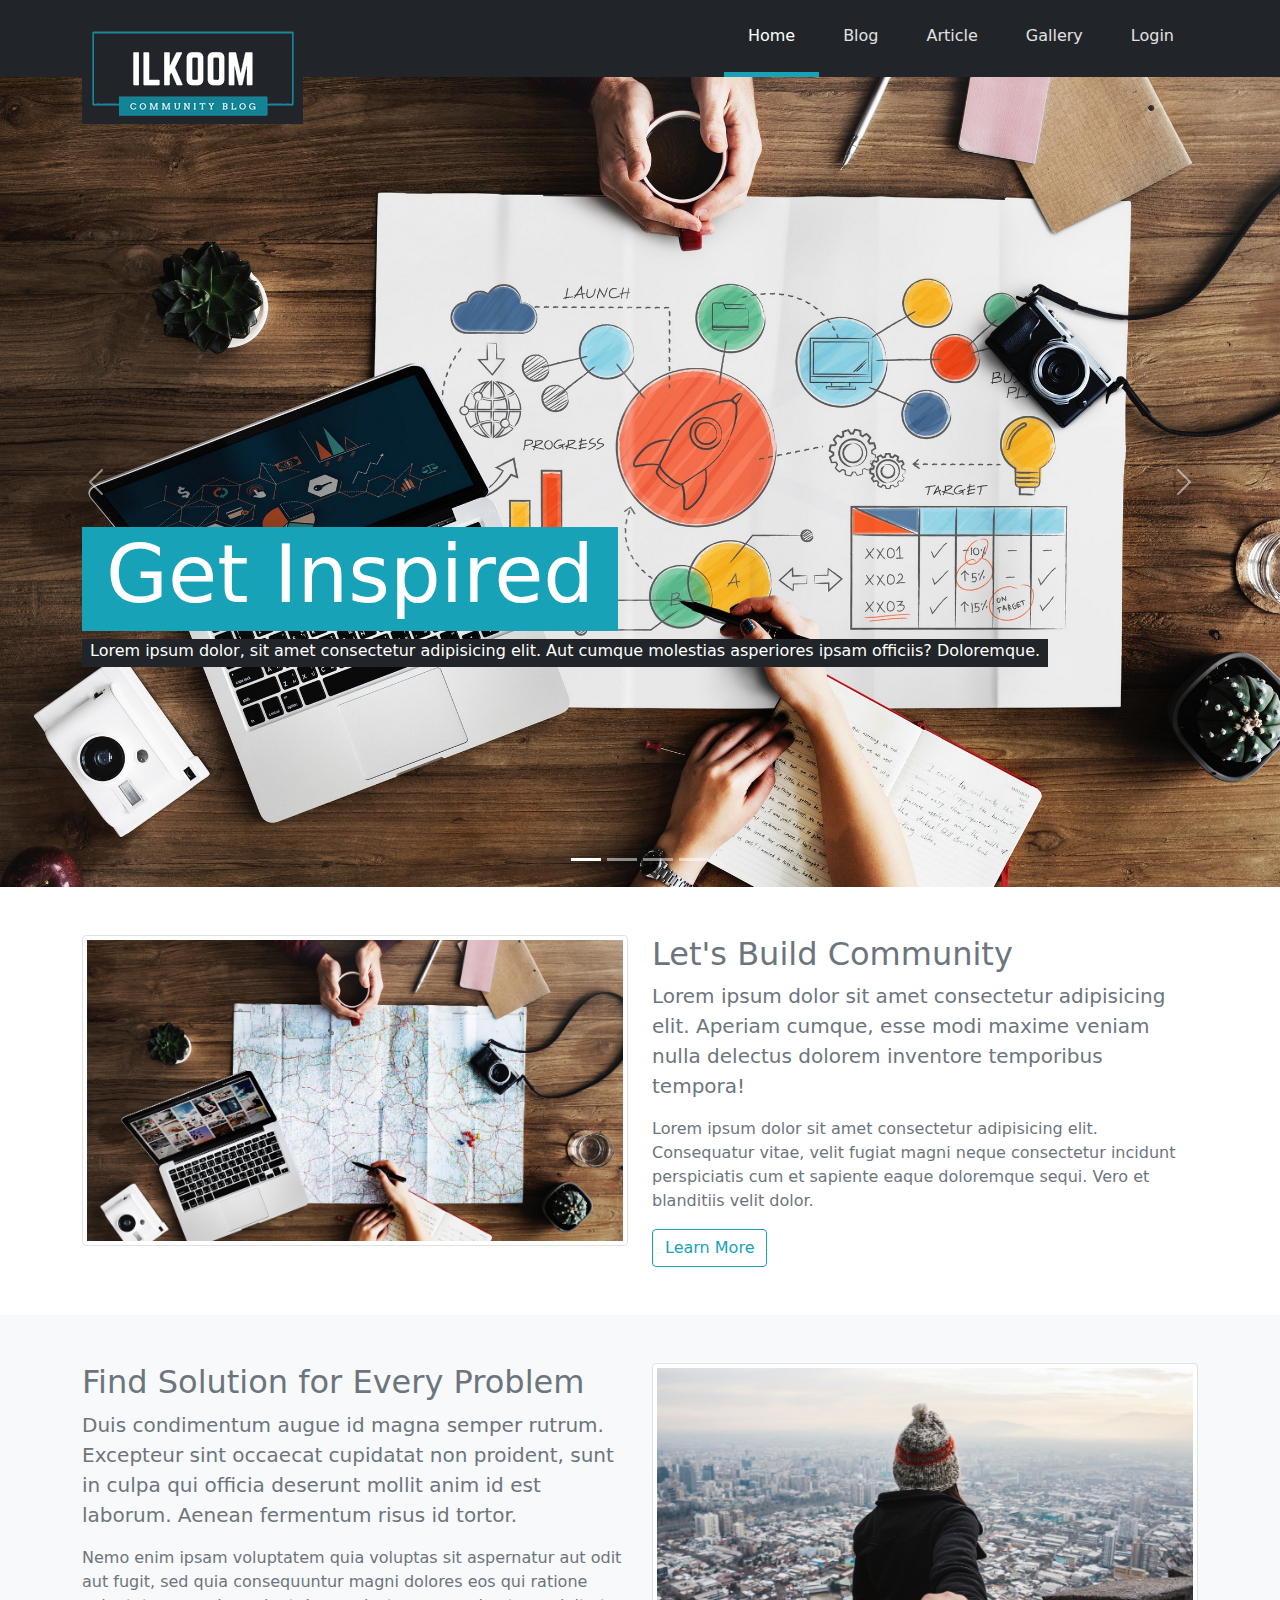
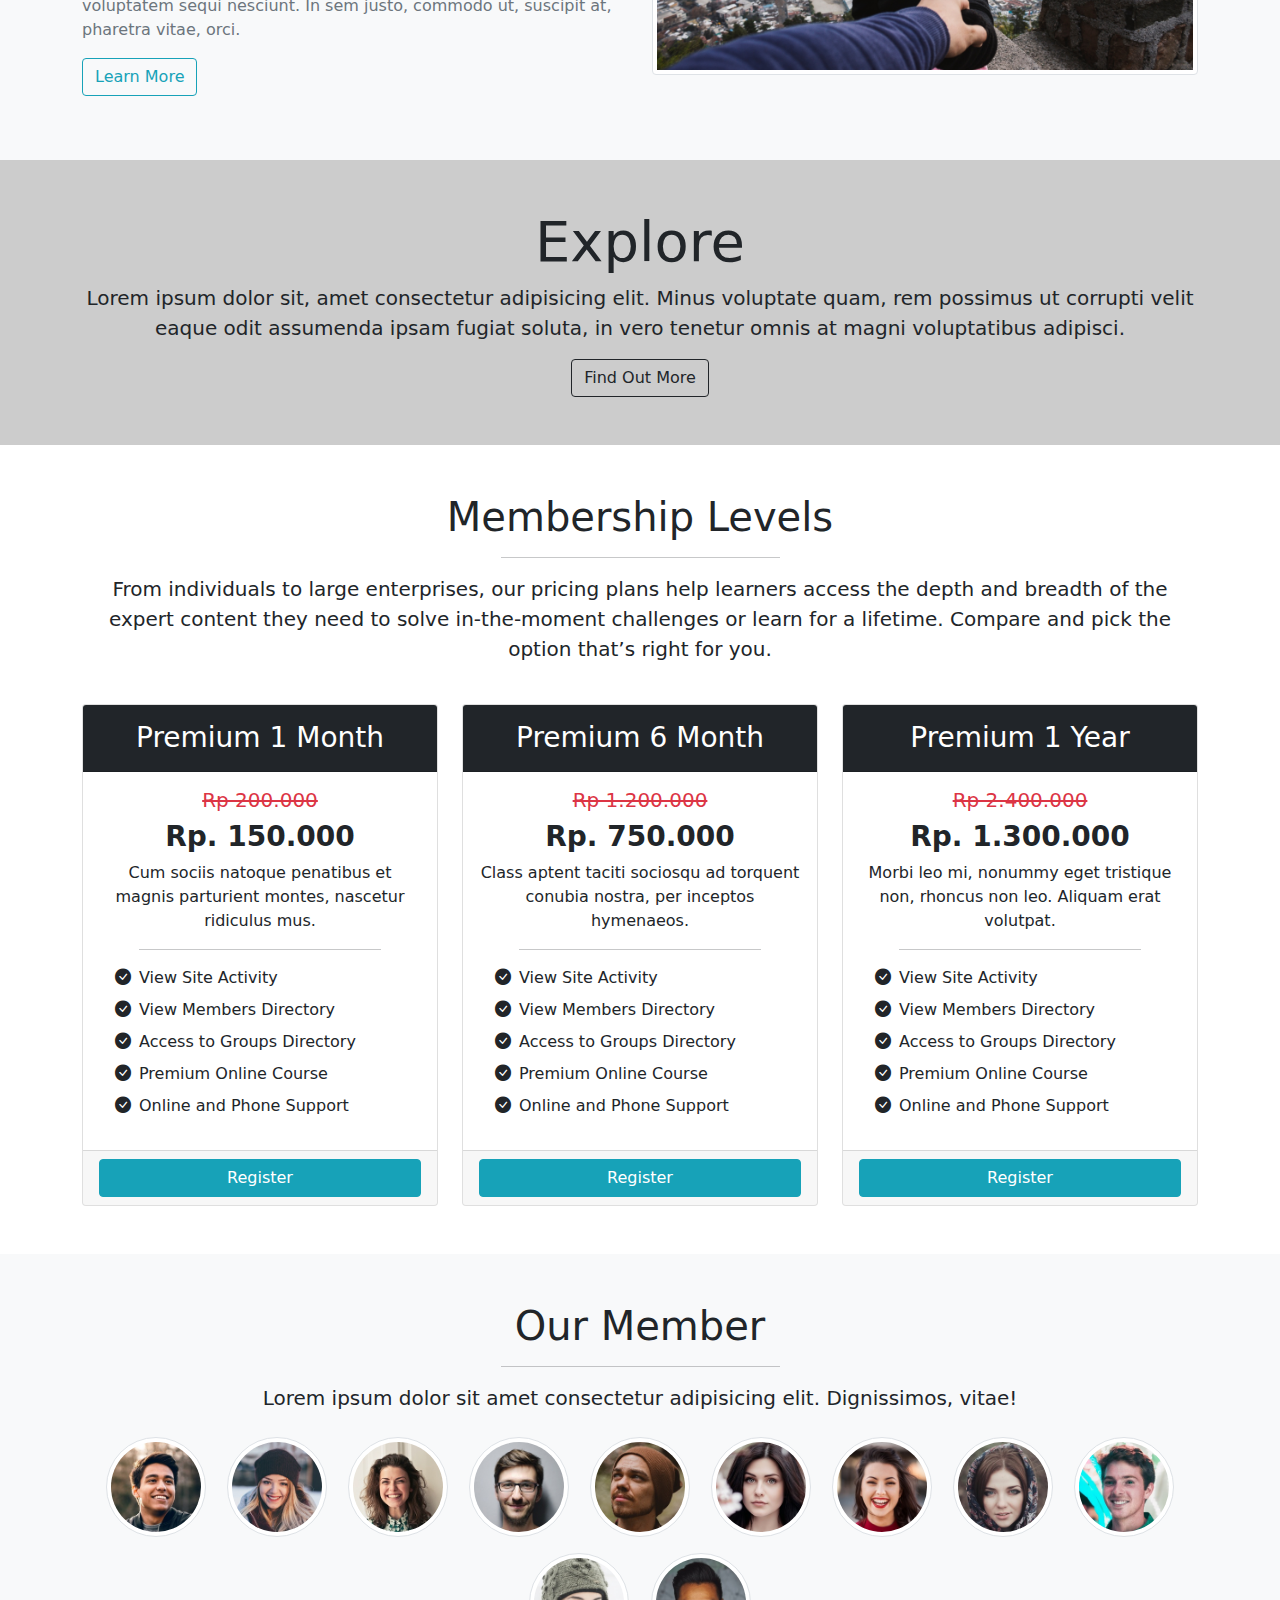
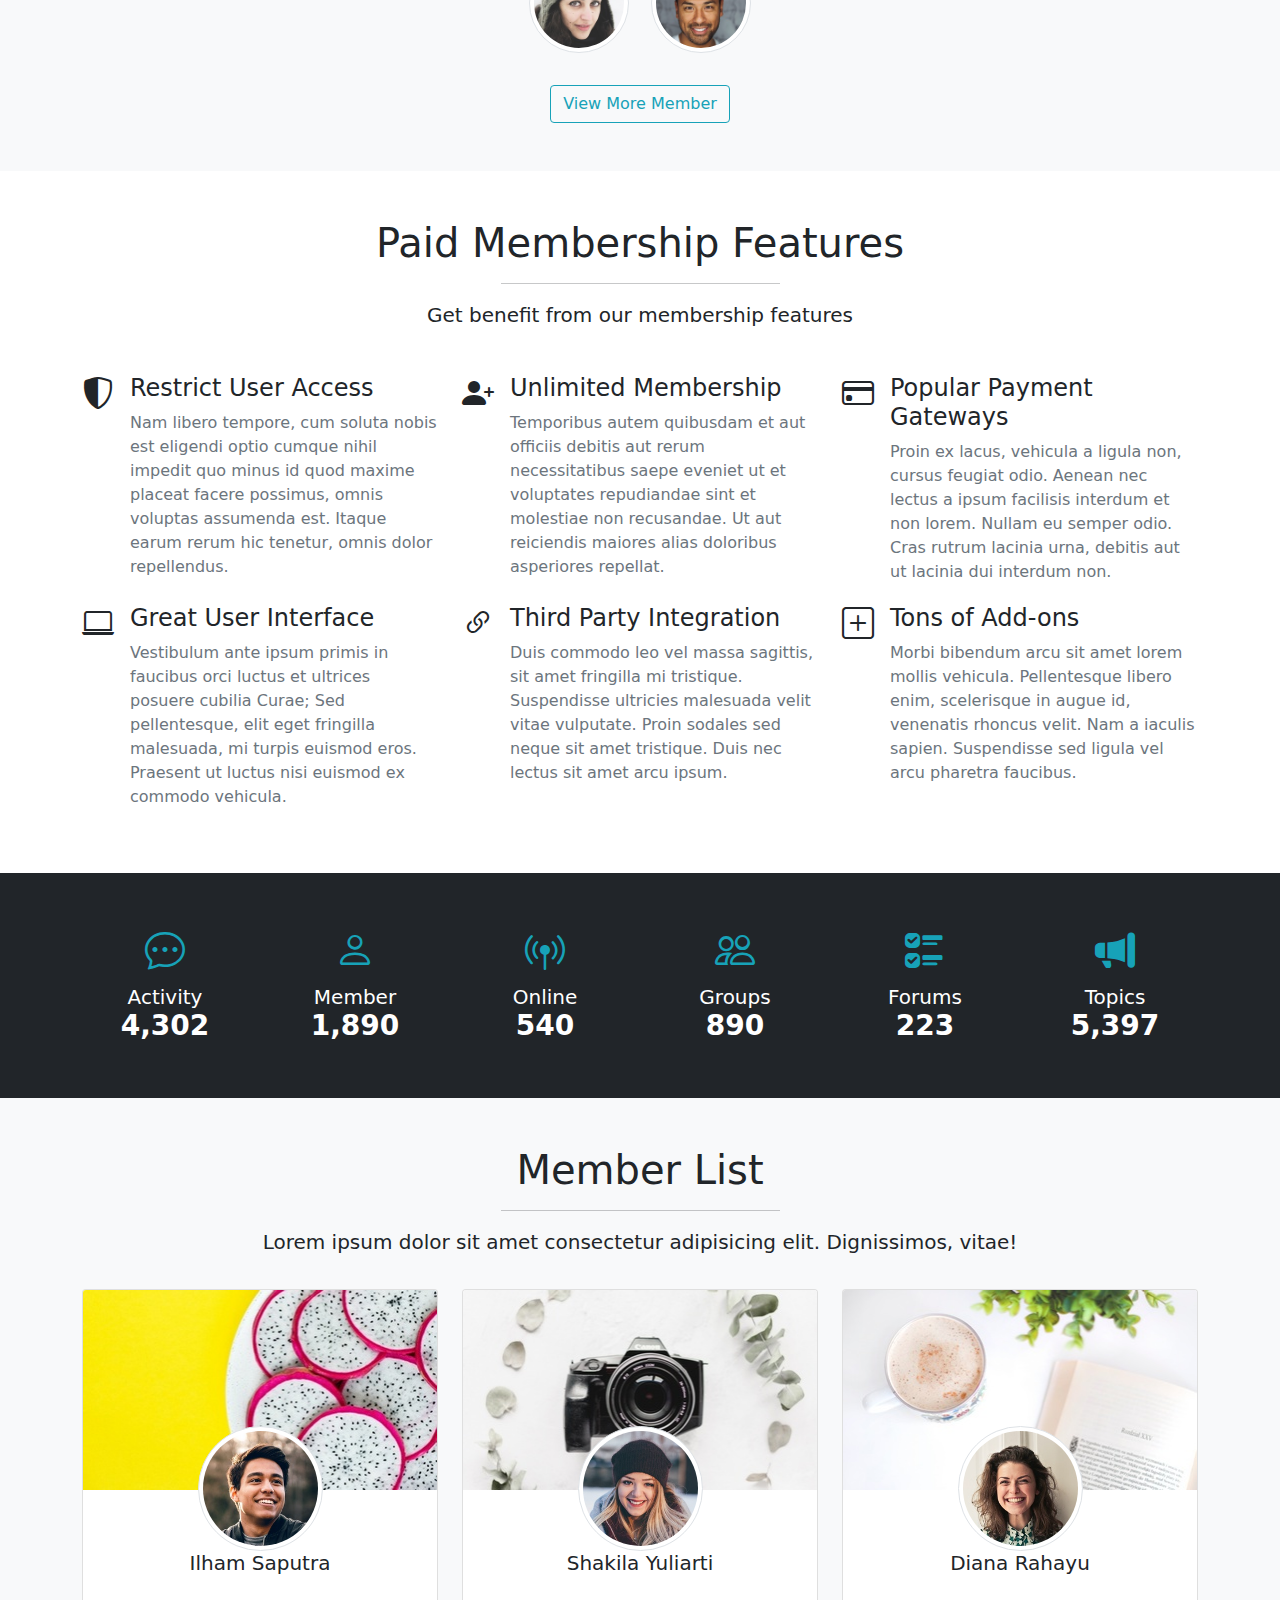
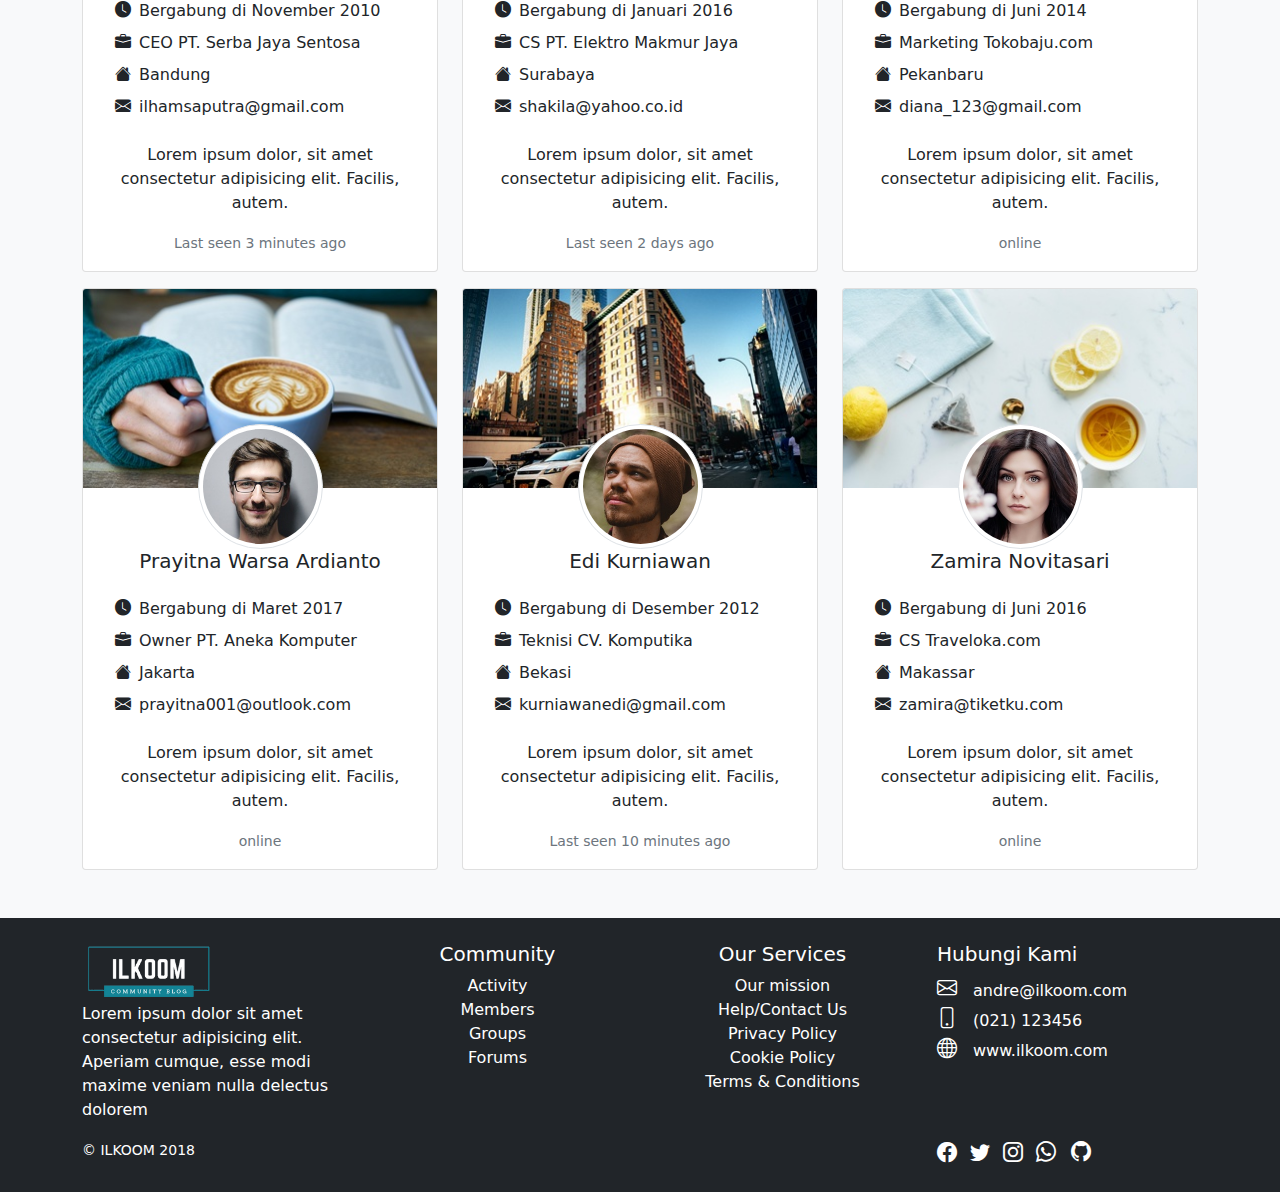
<file: index.html>
<!DOCTYPE html>
<html lang="id">
<head>
  <meta charset="UTF-8">
  <meta name="viewport" content="width=device-width, initial-scale=1.0">
  <title>ILKOOM - Community Blog</title>
  <link rel="icon" href="img/favicon.png" type="image/png">
  <link rel="stylesheet" href="css/bootstrap.css">
  <link rel="stylesheet" href="font/bootstrap-icons.css">
  <link rel="stylesheet" href="css/style.css">
</head>
<body>

  <!-- NAVBAR -->
  <nav id="main-navbar" class="navbar navbar-expand-md navbar-dark bg-dark py-0">
    <div class="container">

      <a class="navbar-brand" href="index.html">
        <span class="d-none">ILKOOM</span>
        <img src="img/ilkoom_logo.png" class="main-logo d-none d-md-inline"
        alt="ilkoom logo">
        <img src="img/ilkoom_logo.png" class="small-logo d-inline d-md-none"
        alt="ilkoom logo">
      </a>
      <button class="navbar-toggler" type="button" data-bs-toggle="collapse"
        data-bs-target="#navbarNav">
        <span class="navbar-toggler-icon"></span>
      </button>

      <div class="collapse navbar-collapse" id="navbarNav">
        <ul class="navbar-nav ms-auto">
          <li class="nav-item">
            <a class="nav-link p-4 active" href="index.html">Home</a>
          </li>
          <li class="nav-item">
            <a class="nav-link p-4" href="blog.html">Blog</a>
          </li>
          <li class="nav-item">
            <a class="nav-link p-4" href="article.html">Article</a>
          </li>
          <li class="nav-item">
            <a class="nav-link p-4" href="gallery.html">Gallery</a>
          </li>
          <li class="nav-item">
            <a class="nav-link p-4" href="login.html">Login</a>
          </li>
        </ul>
      </div>
    </div>
  </nav>

  <!-- SLIDER -->
  <header id="main-slide">

  <div id="mySlide" class="carousel slide carousel-fade" data-bs-ride="carousel">

    <div class="carousel-indicators">
      <button type="button" data-bs-target="#mySlide" data-bs-slide-to="0" 
      class="active"></button>
      <button type="button" data-bs-target="#mySlide" data-bs-slide-to="1">
      </button>
      <button type="button" data-bs-target="#mySlide" data-bs-slide-to="2">
      </button>
      <button type="button" data-bs-target="#mySlide" data-bs-slide-to="3">
      </button>
    </div>

    <div class="carousel-inner text-white">
      <div class="carousel-item active" id="slide1">
        <div class="container">
          <div class="d-none d-md-block">
            <h1 class="display-1 bg-info px-4 pb-2 d-inline-block">
              Get<strong> Inspired</strong>
            </h1>
            <br>
            <p class="bg-dark px-2 pb-1 d-inline-block">Lorem ipsum dolor, sit
              amet consectetur adipisicing elit. Aut cumque molestias asperiores
              ipsam officiis? Doloremque.</p>
          </div>
        </div>
      </div>
      <div class="carousel-item" id="slide2">
        <div class="container">
          <div class="d-none d-md-block text-end">
            <h1 class="display-1 bg-dark px-4 pb-2 d-inline-block">
              Take<strong> Action</strong>
            </h1>
            <br>
            <p class="bg-info px-2 pb-1 d-inline-block">Lorem ipsum dolor, sit
              amet consectetur adipisicing elit. Aut cumque molestias asperiores
              ipsam officiis? Doloremque.</p>
          </div>
        </div>
      </div>
      <div class="carousel-item" id="slide3">
        <div class="container">
          <div class="d-none d-md-block">
            <h1 class="display-1 bg-info px-4 pb-2 d-inline-block">
              Be<strong> Social</strong>
            </h1>
            <br>
            <p class="bg-dark px-2 pb-1 d-inline-block">Lorem ipsum dolor, sit
              amet consectetur adipisicing elit. Aut cumque molestias asperiores
              ipsam officiis? Doloremque.</p>
          </div>
        </div>
      </div>
      <div class="carousel-item" id="slide4">
        <div class="container">
          <div class="d-none d-md-block text-end">
            <h1 class="display-1 bg-dark px-4 pb-2 d-inline-block">
              Find<strong> Stories</strong>
            </h1>
            <br>
            <p class="bg-info px-2 pb-1 d-inline-block">Lorem ipsum dolor, sit
              amet consectetur adipisicing elit. Aut cumque molestias asperiores
              ipsam officiis? Doloremque.</p>
          </div>
        </div>
      </div>
    </div>

    <button class="carousel-control-prev" type="button" data-bs-target="#mySlide" 
    data-bs-slide="prev">
      <span class="carousel-control-prev-icon"></span>
      <span class="visually-hidden">Previous</span>
    </button>
    <button class="carousel-control-next" type="button" data-bs-target="#mySlide" 
    data-bs-slide="next">
      <span class="carousel-control-next-icon"></span>
      <span class="visually-hidden">Next</span>
    </button>

  </div>
  </header>

  <!-- SHOWOFF 1 -->
  <section id="showoff-1" class="text-muted py-5">
    <div class="container">
      <div class="row">
        <div class="col-md-6">
          <img src="img/image1.jpg" alt="" class="img-fluid mb-3 img-thumbnail">
        </div>
        <div class="col-md-6">
          <h2>Let's Build Community</h2>
          <p class="lead">Lorem ipsum dolor sit amet consectetur adipisicing elit.
            Aperiam cumque, esse modi maxime veniam nulla delectus dolorem
            inventore temporibus tempora!
          </p>
          <p>Lorem ipsum dolor sit amet consectetur adipisicing elit. Consequatur
            vitae, velit fugiat magni neque consectetur incidunt perspiciatis cum
            et sapiente eaque doloremque sequi. Vero et blanditiis velit dolor.</p>
          <button class="btn btn-outline-info">Learn More</button>
        </div>
      </div>
    </div>
  </section>

  <!-- SHOWOFF 2 -->
  <section id="showoff-2" class="bg-light text-muted py-5">
    <div class="container">
      <div class="row">
        <div class="col-md-6">
          <h2>Find Solution for Every Problem</h2>
          <p class="lead">Duis condimentum augue id magna semper rutrum. Excepteur
            sint occaecat cupidatat non proident, sunt in culpa qui officia
            deserunt mollit anim id est laborum. Aenean fermentum risus id tortor.
          </p>
          <p>Nemo enim ipsam voluptatem quia voluptas sit aspernatur aut odit
            aut fugit, sed quia consequuntur magni dolores eos qui ratione
            voluptatem sequi nesciunt. In sem justo, commodo ut, suscipit at,
            pharetra vitae, orci.</p>
          <button class="btn btn-outline-info mb-3">Learn More</button>
        </div>
        <div class="col-md-6">
          <img src="img/image2.jpg" alt="" class="img-fluid mb-3 img-thumbnail">
        </div>
      </div>
    </div>
  </section>

  <!-- EXPLORE -->
  <section id="explore">
    <div class="dark-overlay">
      <div class="container">
        <div class="row">
          <div class="col text-center">
            <div class="py-5">
              <h1 class="display-4">Explore</h1>
              <p class="lead"> 
                Lorem ipsum dolor sit, amet consectetur adipisicing elit. 
                Minus voluptate quam, rem possimus ut corrupti velit eaque 
                odit assumenda ipsam fugiat soluta, in vero tenetur omnis 
                at magni voluptatibus adipisci.
              </p>
              <a href="#" class="btn btn-outline-dark">Find Out More</a>
            </div>
          </div>
        </div>
      </div>
    </div>
  </section>

  <!-- MEMBERSHIP SECTION -->
  <section id="membership" class="py-5">
    <div class="container">
      <div class="row">
        <div class="col text-center" >
          <h1>Membership Levels</h1>
          <hr class="w-25 mx-auto">
          <p class="lead">From individuals to large enterprises, our pricing
            plans help learners access the depth and breadth of the expert
            content they need to solve in-the-moment challenges or learn for
            a lifetime. Compare and pick the option that’s right for you.</p>
        </div>
      </div>

      <div class="row">

       <div class="col-md-4 mt-4 ">
        <div class="card text-center">
          <div class="card-header bg-dark text-white">
            <h3 class="pt-2">Premium 1 Month</h3>
          </div>
          <div class="card-body">
            <p class="h5 text-danger"><s>Rp 200.000</s></p>
            <h3 class="card-title"><strong>Rp. 150.000</strong></h3>
            <p class="card-text">Cum sociis natoque penatibus et magnis
              parturient montes, nascetur ridiculus mus.</p>
            <hr class="w-75 mx-auto">
            <ul class="list-unstyled text-start">
             <li class="m-2 ms-3">
              <i class="bi-check-circle-fill me-2"></i>View Site Activity
             </li>
             <li class="m-2 ms-3">
              <i class="bi-check-circle-fill me-2"></i>View Members Directory
             </li>
             <li class="m-2 ms-3">
              <i class="bi-check-circle-fill me-2"></i>Access to Groups Directory
             </li>
             <li class="m-2 ms-3">
              <i class="bi-check-circle-fill me-2"></i>Premium Online Course
             </li>
             <li class="m-2 ms-3">
              <i class="bi-check-circle-fill me-2"></i>Online and Phone Support
             </li>
            </ul>
          </div>
          <div class="card-footer text-muted d-flex ">
            <a href="#" class="btn btn-info flex-grow-1">Register</a>
          </div>
        </div>
       </div>

       <div class="col-md-4 mt-4">
        <div class="card text-center">
          <div class="card-header bg-dark text-white">
            <h3 class="pt-2">Premium 6 Month</h3>
          </div>
          <div class="card-body">
            <p class="h5 text-danger"><s>Rp 1.200.000</s></p>
            <h3 class="card-title"><strong>Rp. 750.000</strong></h3>
            <p class="card-text">Class aptent taciti sociosqu ad torquent
              conubia nostra, per inceptos hymenaeos.</p>
            <hr class="w-75 mx-auto">
            <ul class="list-unstyled text-start">
             <li class="m-2 ms-3">
              <i class="bi-check-circle-fill me-2"></i>View Site Activity
             </li>
             <li class="m-2 ms-3">
              <i class="bi-check-circle-fill me-2"></i>View Members Directory
             </li>
             <li class="m-2 ms-3">
              <i class="bi-check-circle-fill me-2"></i>Access to Groups Directory
             </li>
             <li class="m-2 ms-3">
              <i class="bi-check-circle-fill me-2"></i>Premium Online Course
             </li>
             <li class="m-2 ms-3">
              <i class="bi-check-circle-fill me-2"></i>Online and Phone Support
             </li>
            </ul>
          </div>
          <div class="card-footer text-muted d-flex ">
            <a href="#" class="btn btn-info flex-grow-1">Register</a>
          </div>
        </div>
       </div>

       <div class="col-md-4 mt-4">
        <div class="card text-center">
          <div class="card-header bg-dark text-white">
            <h3 class="pt-2">Premium 1 Year</h3>
          </div>
          <div class="card-body">
            <p class="h5 text-danger"><s>Rp 2.400.000</s></p>
            <h3 class="card-title"><strong>Rp. 1.300.000</strong></h3>
            <p class="card-text">Morbi leo mi, nonummy eget tristique non,
              rhoncus non leo. Aliquam erat volutpat.</p>
            <hr class="w-75 mx-auto">
            <ul class="list-unstyled text-start">
             <li class="m-2 ms-3">
              <i class="bi-check-circle-fill me-2"></i>View Site Activity
             </li>
             <li class="m-2 ms-3">
              <i class="bi-check-circle-fill me-2"></i>View Members Directory
             </li>
             <li class="m-2 ms-3">
              <i class="bi-check-circle-fill me-2"></i>Access to Groups Directory
             </li>
             <li class="m-2 ms-3">
              <i class="bi-check-circle-fill me-2"></i>Premium Online Course
             </li>
             <li class="m-2 ms-3">
              <i class="bi-check-circle-fill me-2"></i>Online and Phone Support
             </li>
            </ul>
          </div>
          <div class="card-footer text-muted d-flex ">
            <a href="#" class="btn btn-info flex-grow-1">Register</a>
          </div>
        </div>
       </div>

      </div>

    </div>
  </section>

  <!-- MEMBER SHOWCASE-->
  <section id="member-showcase" class="py-5 bg-light">
    <div class="container">
      <div class="row">
        <div class="col text-center" >
          <h1>Our Member</h1>
          <hr class="w-25 mx-auto">
          <p class="lead">Lorem ipsum dolor sit amet consectetur adipisicing
            elit. Dignissimos, vitae!</p>
        </div>
      </div>
      <div class="row">
        <div class="col text-center">
          <img src="img/people1.jpg" class="rounded-circle img-thumbnail m-2">
          <img src="img/people2.jpg" class="rounded-circle img-thumbnail m-2">
          <img src="img/people3.jpg" class="rounded-circle img-thumbnail m-2">
          <img src="img/people4.jpg" class="rounded-circle img-thumbnail m-2">
          <img src="img/people5.jpg" class="rounded-circle img-thumbnail m-2">
          <img src="img/people6.jpg" class="rounded-circle img-thumbnail m-2">
          <img src="img/people7.jpg" class="rounded-circle img-thumbnail m-2">
          <img src="img/people8.jpg" class="rounded-circle img-thumbnail m-2">
          <img src="img/people9.jpg" class="rounded-circle img-thumbnail m-2">
          <img src="img/people10.jpg" class="rounded-circle img-thumbnail m-2">
          <img src="img/people11.jpg" class="rounded-circle img-thumbnail m-2">
        </div>
      </div>
      <div class="row mt-4">
        <div class="col text-center" >
          <button class="btn btn-outline-info mx-auto">View More Member</button>
        </div>
      </div>
    </div>
  </section>

  <!-- PAID MEMBER FEATURE -->
  <section id="feature" class="py-5">
    <div class="container">
      <div class="row">
        <div class="col text-center" >
          <h1>Paid Membership Features</h1>
          <hr class="w-25 mx-auto">
          <p class="lead">Get benefit from our membership features</p>
        </div>
      </div>
      <div class="row mt-4">

        <div class="col-md-6 col-lg-4 d-flex">
          <div class="me-3">
            <i class="bi-shield-shaded fs-2"></i>
          </div>
          <div class="mt-1">
            <h4>Restrict User Access</h4>
            <p class="text-muted">Nam libero tempore, cum soluta nobis est
              eligendi optio cumque nihil impedit quo minus id quod maxime
              placeat facere possimus, omnis voluptas assumenda est. Itaque
              earum rerum hic tenetur, omnis dolor repellendus.</p>
          </div>
        </div>

        <div class="col-md-6 col-lg-4 d-flex">
          <div class="me-3">
            <i class="bi-person-plus-fill fs-2"></i>
          </div>
          <div class="mt-1">
            <h4>Unlimited Membership</h4>
            <p class="text-muted">Temporibus autem quibusdam et aut officiis
              debitis aut rerum necessitatibus saepe eveniet ut et voluptates
              repudiandae sint et molestiae non recusandae. Ut aut reiciendis
              maiores alias doloribus asperiores repellat.</p>
          </div>
        </div>

        <div class="col-md-6 col-lg-4 d-flex">
          <div class="me-3">
            <i class="bi-credit-card fs-2"></i>
          </div>
          <div class="mt-1">
            <h4>Popular Payment Gateways</h4>
            <p class="text-muted">Proin ex lacus, vehicula a ligula non, cursus
              feugiat odio. Aenean nec lectus a ipsum facilisis interdum et non
              lorem. Nullam eu semper odio. Cras rutrum lacinia urna, debitis
              aut ut lacinia dui interdum non.</p>
          </div>
        </div>

        <div class="col-md-6 col-lg-4 d-flex">
          <div class="me-3">
            <i class="bi-laptop fs-2"></i>
          </div>
          <div class="mt-1">
            <h4>Great User Interface</h4>
            <p class="text-muted">Vestibulum ante ipsum primis in faucibus orci
              luctus et ultrices posuere cubilia Curae; Sed pellentesque, elit
              eget fringilla malesuada, mi turpis euismod eros. Praesent ut
              luctus nisi euismod ex commodo vehicula.</p>
          </div>
        </div>

        <div class="col-md-6 col-lg-4 d-flex">
          <div class="me-3">
            <i class="bi-link-45deg fs-2"></i>
          </div>
          <div class="mt-1">
            <h4>Third Party Integration</h4>
            <p class="text-muted">Duis commodo leo vel massa sagittis, sit amet
              fringilla mi tristique. Suspendisse ultricies malesuada velit
              vitae vulputate. Proin sodales sed neque sit amet tristique.
              Duis nec lectus sit amet arcu ipsum.</p>
          </div>
        </div>

        <div class="col-md-6 col-lg-4 d-flex">
          <div class="me-3">
            <i class="bi-plus-square fs-2"></i>
          </div>
          <div class="mt-1">
            <h4>Tons of Add-ons</h4>
            <p class="text-muted">Morbi bibendum arcu sit amet lorem mollis
              vehicula. Pellentesque libero enim, scelerisque in augue id,
              venenatis rhoncus velit. Nam a iaculis sapien. Suspendisse sed
              ligula vel arcu pharetra faucibus.</p>
          </div>
        </div>

      </div>
    </div>
  </section>

  <!-- TOTAL SHOWCASE-->   
  <section id="total-showcase" class="py-5 bg-dark text-white d-none d-md-block">
    <div class="container">
      <div class="row text-center">

        <div class="col-2">
          <div class="text-info mb-1">
            <i class="bi-chat-dots fs-1"></i>
          </div>
          <p class="h5 mb-0">Activity</p>
          <p class="h3"><strong>4,302</strong></p>
        </div>

        <div class="col-2">
          <div class="text-info mb-1">
            <i class="bi-person fs-1"></i>
          </div>
          <p class="h5 mb-0">Member</p>
          <p class="h3"><strong>1,890</strong></p>
        </div>

        <div class="col-2">
          <div class="text-info mb-1">
            <i class="bi-broadcast-pin fs-1"></i>
          </div>
          <p class="h5 mb-0">Online</p>
          <p class="h3"><strong>540</strong></p>
        </div>

        <div class="col-2">
          <div class="text-info mb-1">
            <i class="bi-people fs-1"></i>
          </div>
          <p class="h5 mb-0">Groups</p>
          <p class="h3"><strong>890</strong></p>
        </div>

        <div class="col-2">
          <div class="text-info mb-1">
            <i class="bi-ui-checks fs-1"></i>
          </div>
          <p class="h5 mb-0">Forums</p>
          <p class="h3"><strong>223</strong></p>
        </div>

        <div class="col-2">
          <div class="text-info mb-1">
            <i class="bi-megaphone-fill fs-1"></i>
          </div>
          <p class="h5 mb-0">Topics</p>
          <p class="h3"><strong>5,397</strong></p>
        </div>

      </div>
    </div>
  </section>

  <!-- MEMBER LIST -->
  <section id="member-list" class="py-5 bg-light text-center">
    <div class="container">
      <div class="row">
        <div class="col text-center" >
          <h1>Member List</h1>
          <hr class="w-25 mx-auto">
          <p class="lead">Lorem ipsum dolor sit amet consectetur adipisicing
            elit. Dignissimos, vitae!</p>
        </div>
      </div>

      <div class="row row-cols-1 row-cols-md-2 row-cols-lg-3">

        <div class="col mt-3">
          <div class="card">
            <img class="card-img-top" src="img/thumbnail1.jpg">
            <div class="card-body">
              <img src="img/people1.jpg" class="rounded-circle img-thumbnail">
              <h5 class="card-title">Ilham Saputra</h5>
              <ul class="list-unstyled text-start my-4">
                <li class="m-2 ms-3">
                 <i class="bi-clock-fill me-2"></i>Bergabung di November 2010
                </li>
                <li class="m-2 ms-3">
                 <i class="bi-briefcase-fill me-2"></i>CEO PT. Serba Jaya Sentosa
                </li>
                <li class="m-2 ms-3">
                 <i class="bi-house-fill me-2"></i>Bandung
                </li>
                <li class="m-2 ms-3">
                 <i class="bi-envelope-fill me-2"></i>ilhamsaputra@gmail.com
                </li>
              </ul>
              <p class="card-text">Lorem ipsum dolor, sit amet consectetur
                adipisicing elit. Facilis, autem.</p>
              <p class="card-text">
                <small class="text-muted">Last seen 3 minutes ago</small>
              </p>
            </div>
          </div>
        </div>

        <div class="col mt-3">
          <div class="card">
            <img class="card-img-top" src="img/thumbnail2.jpg">
            <div class="card-body">
              <img src="img/people2.jpg" class="rounded-circle img-thumbnail">
              <h5 class="card-title">Shakila Yuliarti</h5>
              <ul class="list-unstyled text-start my-4">
                <li class="m-2 ms-3">
                 <i class="bi-clock-fill me-2"></i>Bergabung di Januari 2016
                </li>
                <li class="m-2 ms-3">
                 <i class="bi-briefcase-fill me-2"></i>CS PT. Elektro Makmur Jaya
                </li>
                <li class="m-2 ms-3">
                 <i class="bi-house-fill me-2"></i>Surabaya
                </li>
                <li class="m-2 ms-3">
                 <i class="bi-envelope-fill me-2"></i>shakila@yahoo.co.id
                </li>
              </ul>
              <p class="card-text">Lorem ipsum dolor, sit amet consectetur
                adipisicing elit. Facilis, autem.</p>
              <p class="card-text">
                <small class="text-muted">Last seen 2 days ago</small>
              </p>
            </div>
          </div>
        </div>

        <div class="col mt-3">
          <div class="card">
            <img class="card-img-top" src="img/thumbnail3.jpg">
            <div class="card-body">
              <img src="img/people3.jpg" class="rounded-circle img-thumbnail">
              <h5 class="card-title">Diana Rahayu</h5>
              <ul class="list-unstyled text-start my-4">
                <li class="m-2 ms-3">
                 <i class="bi-clock-fill me-2"></i>Bergabung di Juni 2014
                </li>
                <li class="m-2 ms-3">
                 <i class="bi-briefcase-fill me-2"></i>Marketing Tokobaju.com
                </li>
                <li class="m-2 ms-3">
                 <i class="bi-house-fill me-2"></i>Pekanbaru
                </li>
                <li class="m-2 ms-3">
                 <i class="bi-envelope-fill me-2"></i>diana_123@gmail.com
                </li>
              </ul>
              <p class="card-text">Lorem ipsum dolor, sit amet consectetur
                adipisicing elit. Facilis, autem.</p>
              <p class="card-text">
                <small class="text-muted">online</small>
              </p>
            </div>
          </div>
        </div>

        <div class="col mt-3">
          <div class="card">
            <img class="card-img-top" src="img/thumbnail4.jpg">
            <div class="card-body">
              <img src="img/people4.jpg" class="rounded-circle img-thumbnail">
              <h5 class="card-title">Prayitna Warsa Ardianto</h5>
              <ul class="list-unstyled text-start my-4">
                <li class="m-2 ms-3">
                 <i class="bi-clock-fill me-2"></i>Bergabung di Maret 2017
                </li>
                <li class="m-2 ms-3">
                 <i class="bi-briefcase-fill me-2"></i>Owner PT. Aneka Komputer
                </li>
                <li class="m-2 ms-3">
                 <i class="bi-house-fill me-2"></i>Jakarta
                </li>
                <li class="m-2 ms-3">
                 <i class="bi-envelope-fill me-2"></i>prayitna001@outlook.com
                </li>
              </ul>
              <p class="card-text">Lorem ipsum dolor, sit amet consectetur
                adipisicing elit. Facilis, autem.</p>
              <p class="card-text">
                <small class="text-muted">online</small>
              </p>
            </div>
          </div>
        </div>

        <div class="col mt-3">
          <div class="card">
            <img class="card-img-top" src="img/thumbnail5.jpg">
            <div class="card-body">
              <img src="img/people5.jpg" class="rounded-circle img-thumbnail">
              <h5 class="card-title">Edi Kurniawan</h5>
              <ul class="list-unstyled text-start my-4">
                <li class="m-2 ms-3">
                 <i class="bi-clock-fill me-2"></i>Bergabung di Desember 2012
                </li>
                <li class="m-2 ms-3">
                 <i class="bi-briefcase-fill me-2"></i>Teknisi CV. Komputika
                </li>
                <li class="m-2 ms-3">
                 <i class="bi-house-fill me-2"></i>Bekasi
                </li>
                <li class="m-2 ms-3">
                 <i class="bi-envelope-fill me-2"></i>kurniawanedi@gmail.com
                </li>
              </ul>
              <p class="card-text">Lorem ipsum dolor, sit amet consectetur
                adipisicing elit. Facilis, autem.</p>
              <p class="card-text">
                <small class="text-muted">Last seen 10 minutes ago</small>
              </p>
            </div>
          </div>
        </div>

        <div class="col mt-3">
          <div class="card">
            <img class="card-img-top" src="img/thumbnail6.jpg">
            <div class="card-body">
              <img src="img/people6.jpg" class="rounded-circle img-thumbnail">
              <h5 class="card-title">Zamira Novitasari</h5>
              <ul class="list-unstyled text-start my-4">
                <li class="m-2 ms-3">
                 <i class="bi-clock-fill me-2"></i>Bergabung di Juni 2016
                </li>
                <li class="m-2 ms-3">
                 <i class="bi-briefcase-fill me-2"></i>CS Traveloka.com
                </li>
                <li class="m-2 ms-3">
                 <i class="bi-house-fill me-2"></i>Makassar
                </li>
                <li class="m-2 ms-3">
                 <i class="bi-envelope-fill me-2"></i>zamira@tiketku.com
                </li>
              </ul>
              <p class="card-text">Lorem ipsum dolor, sit amet consectetur
                adipisicing elit. Facilis, autem.</p>
              <p class="card-text">
                <small class="text-muted">online</small>
              </p>
            </div>
          </div>
        </div>

      </div>

    </div>
  </section>

  <!-- FOOTER -->
  <footer id="main-footer" class="text-white bg-dark py-4">
    <div class="container">
      <div class="row">
        <div class="col-md-3 text-center text-md-start">
          <a href="index.html">
            <img src="img/ilkoom_logo.png" style="height: 60px;" >
          </a>
          <p>Lorem ipsum dolor sit amet consectetur adipisicing elit.
            Aperiam cumque, esse modi maxime veniam nulla delectus dolorem
          </p>
        </div>

        <div class="col-md-3 text-center">
          <h5>Community</h5>
          <ul class="list-unstyled">
              <li><a href="#" class="text-white text-decoration-none">
                Activity</a></li>
              <li><a href="#" class="text-white text-decoration-none">
                Members</a></li>
              <li><a href="#" class="text-white text-decoration-none">
                Groups</a></li>
              <li><a href="#" class="text-white text-decoration-none">
                Forums</a></li>
          </ul>
        </div>

        <div class="col-md-3 text-center">
          <h5>Our Services</h5>
          <ul class="list-unstyled">
            <li><a href="#" class="text-white text-decoration-none">
                Our mission</a></li>
            <li><a href="#" class="text-white text-decoration-none">
              Help/Contact Us</a></li>
            <li><a href="#" class="text-white text-decoration-none">
              Privacy Policy</a></li>
            <li><a href="#" class="text-white text-decoration-none">
              Cookie Policy</a></li>
            <li><a href="#" class="text-white text-decoration-none">
              Terms & Conditions</a></li>
          </ul>
        </div>

        <div class="col-md-3 text-center text-md-start">
          <h5>Hubungi Kami</h5>
          <div style="white-space:nowrap;">
            <i class="bi-envelope fs-5 me-2 me-lg-3" ></i>andre@ilkoom.com</div>
          <div style="white-space:nowrap;">
            <i class="bi-phone fs-5 me-2 me-lg-3"></i>(021) 123456</div>
          <div style="white-space:nowrap;">
            <i class="bi-globe fs-5 me-2 me-lg-3"></i>www.ilkoom.com</div>
        </div>
      </div>

      <div class="row mt-3 mt-md-0">
        <div class="col-md-3 me-md-auto text-center text-md-start">
          <small>&copy; ILKOOM 2018</small>
        </div>
        <div class="col-md-3 text-center text-md-start">
          <div style="white-space:nowrap;">
            <a href="#" class="text-white text-decoration-none me-2">
              <i class="bi-facebook fs-5"></i>
            </a>
            <a href="#" class="text-white text-decoration-none me-2">
              <i class="bi-twitter fs-5"></i>
            </a>
            <a href="#" class="text-white text-decoration-none me-2">
              <i class="bi-instagram fs-5"></i>
            </a>
            <a href="#" class="text-white text-decoration-none me-2">
              <i class="bi-whatsapp fs-5"></i>
            </a>
            <a href="#" class="text-white text-decoration-none me-2">
              <i class="bi-github fs-5"></i>
            </a>
          </div>
        </div>
      </div>

    </div>
  </footer>

  <script src="js/bootstrap.bundle.js"></script>
</body>
</html>
</file>
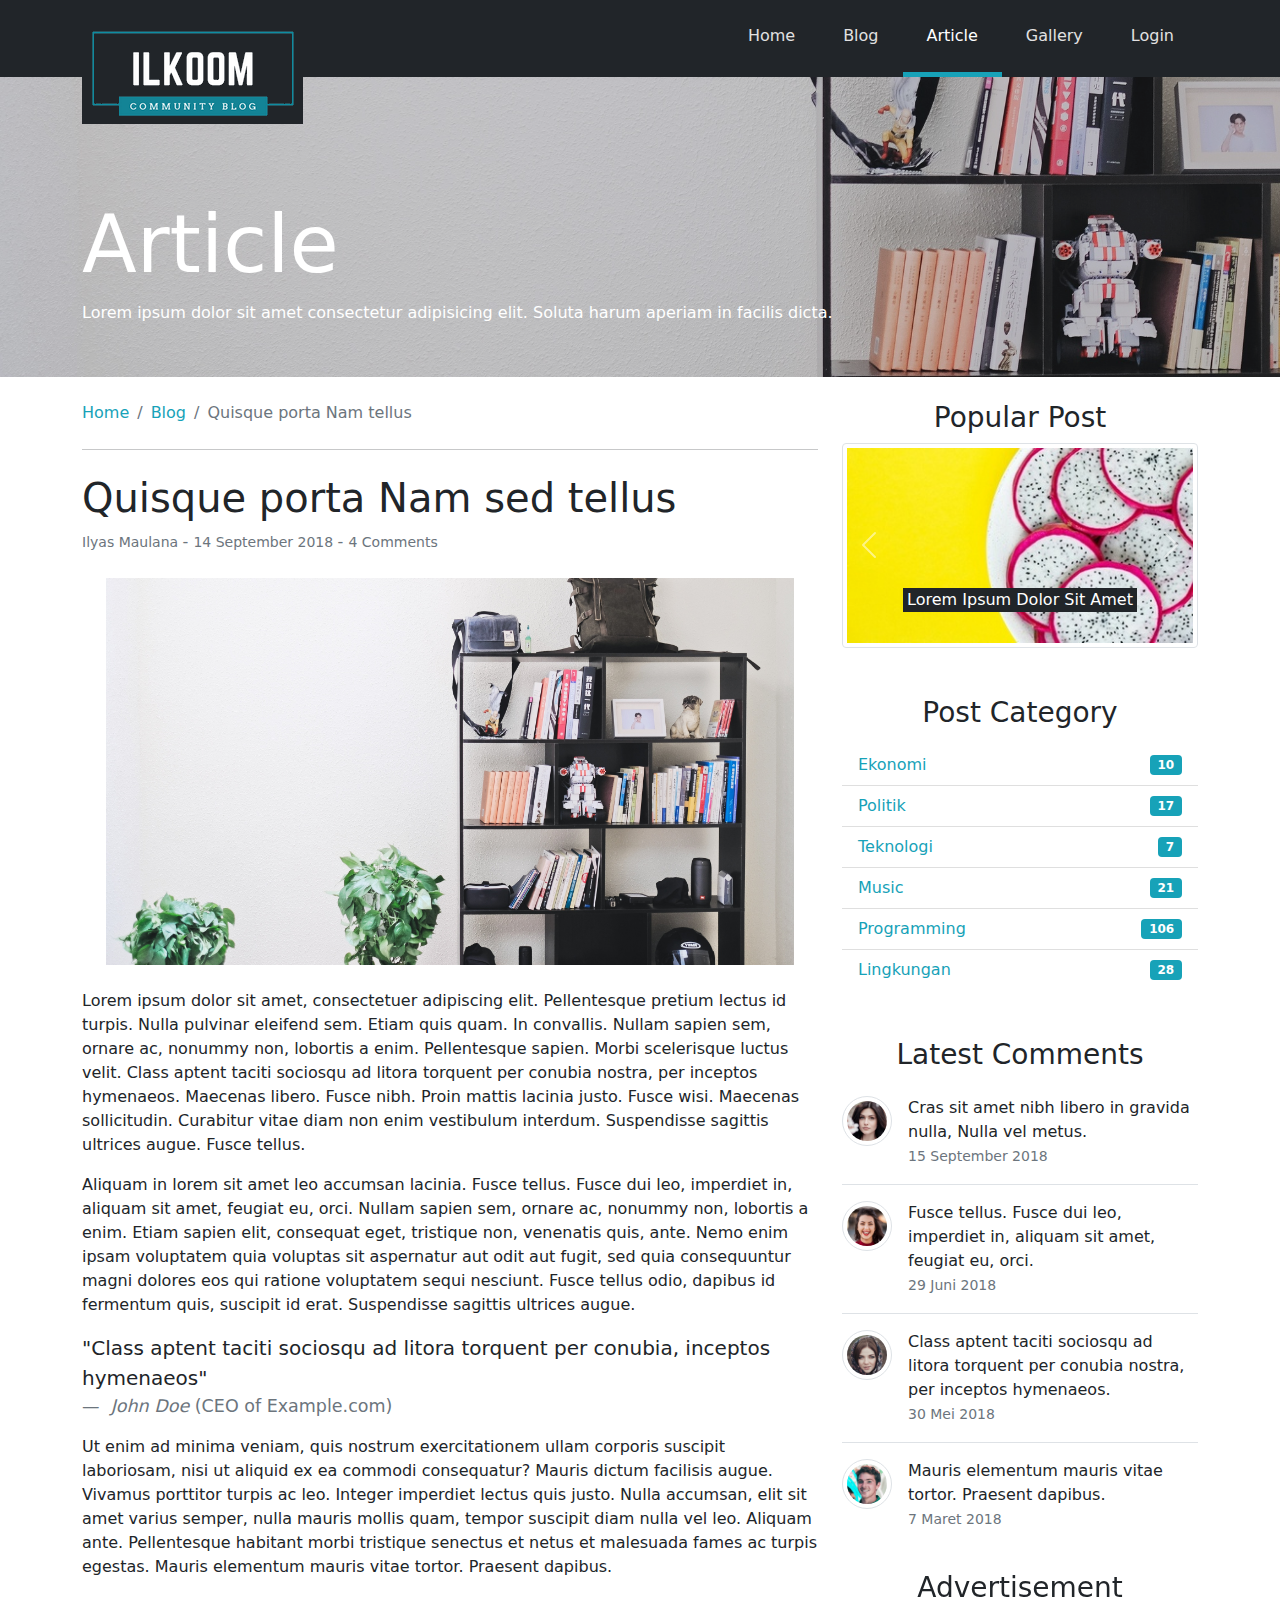
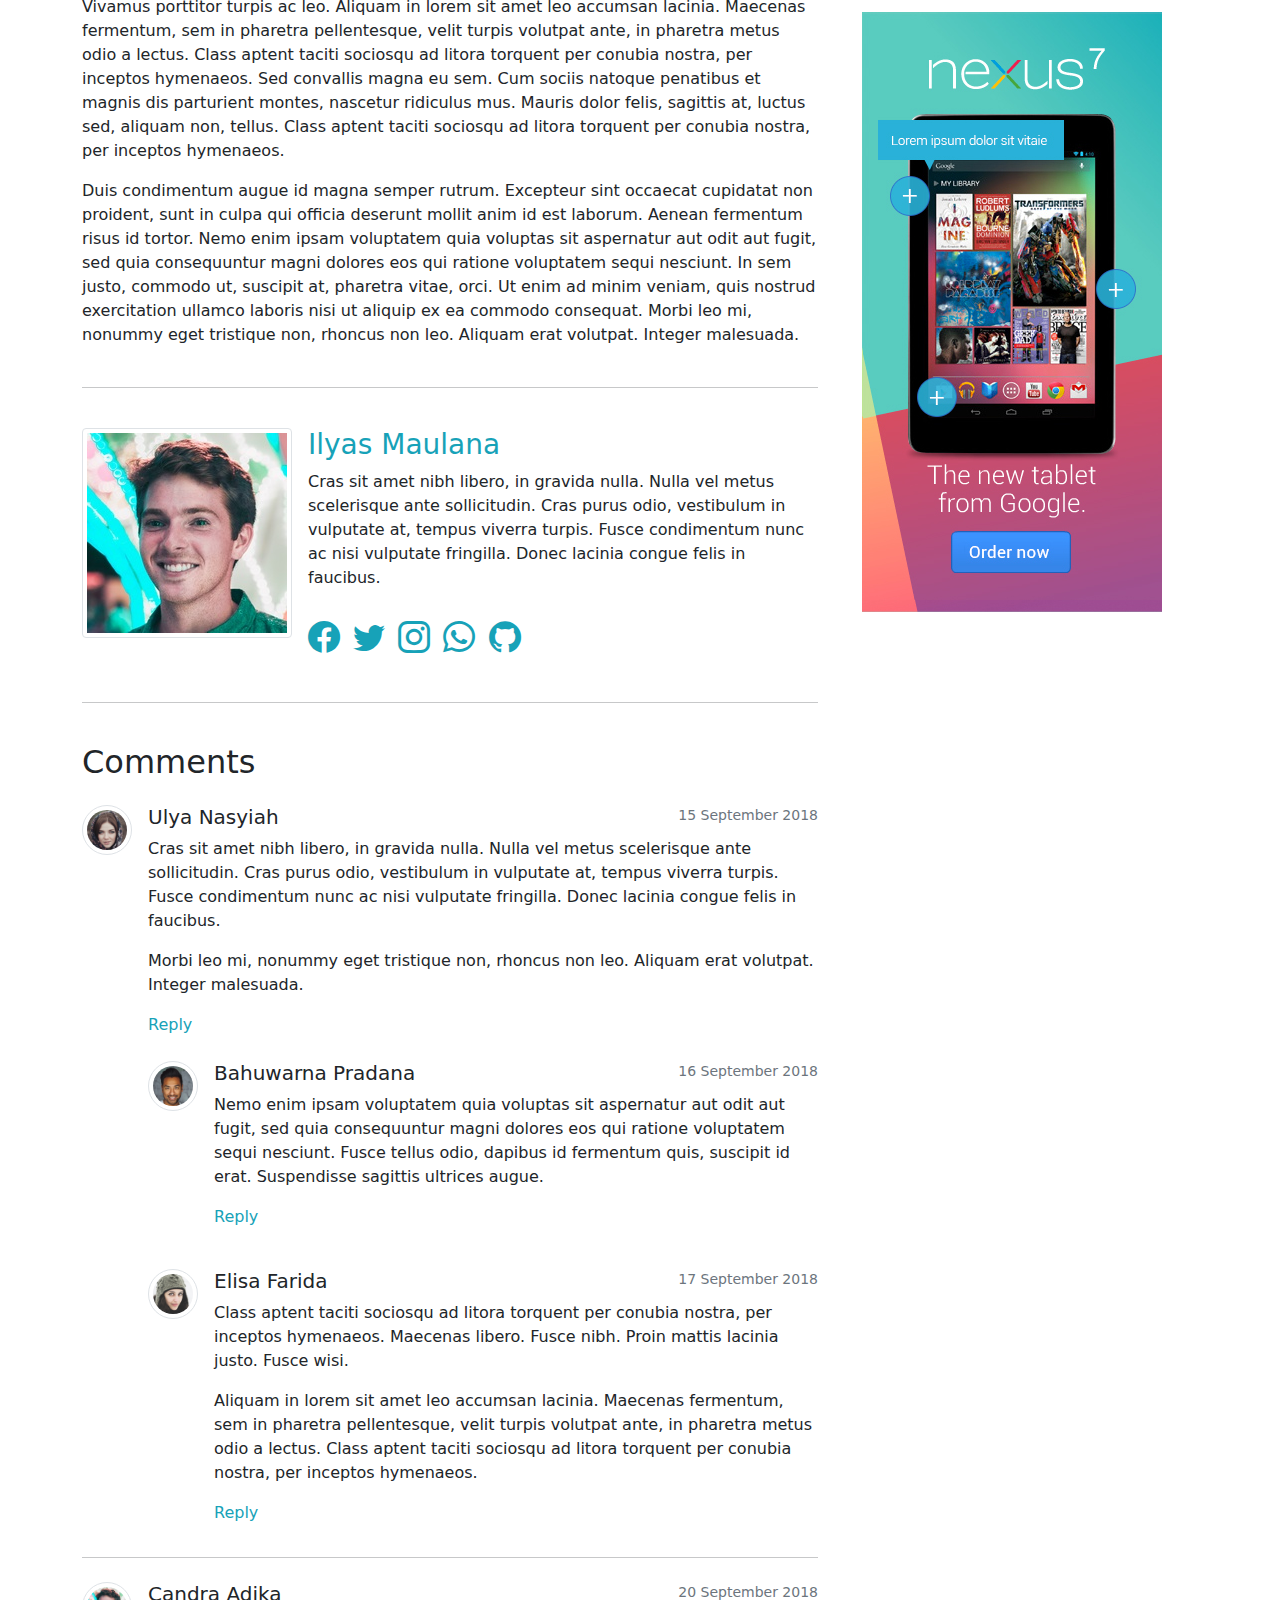
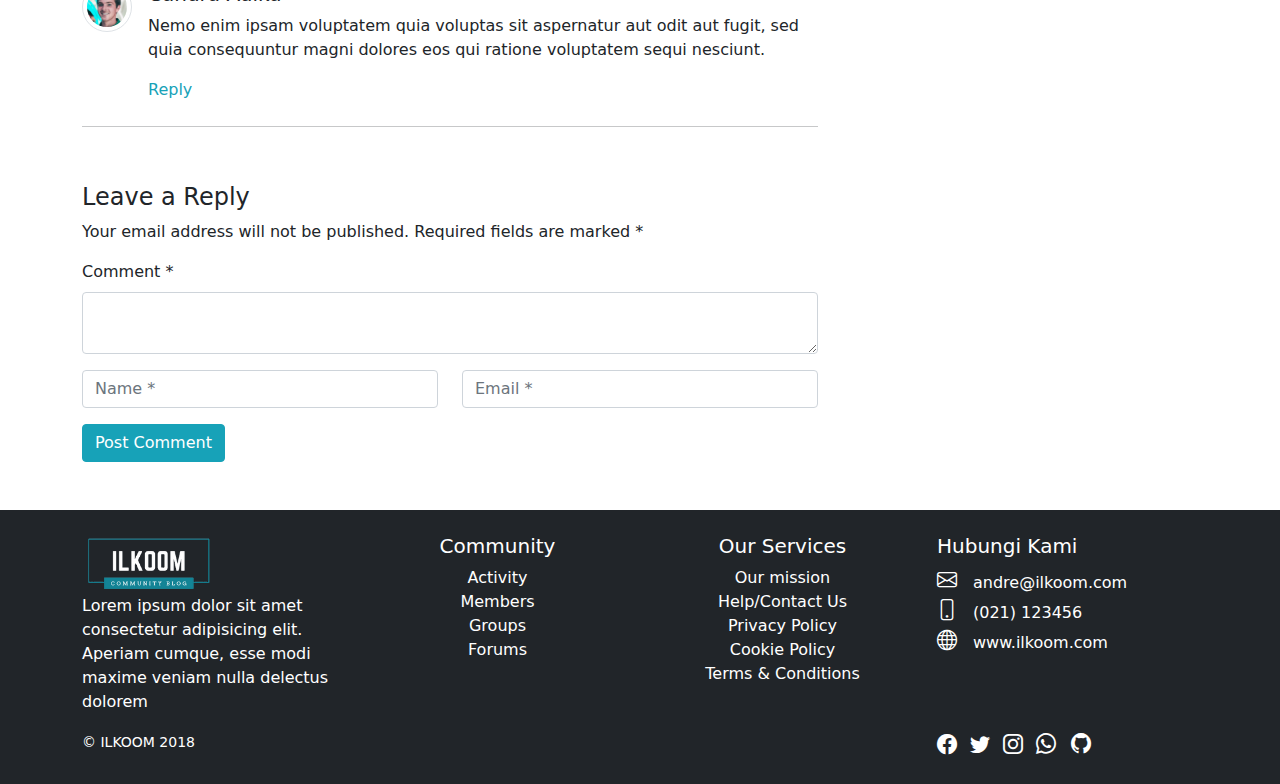
<file: article.html>
<!DOCTYPE html>
<html lang="id">
<head>
  <meta charset="UTF-8">
  <meta name="viewport" content="width=device-width, initial-scale=1.0">
  <title>ILKOOM - Community Blog</title>
  <link rel="icon" href="img/favicon.png" type="image/png">
  <link rel="stylesheet" href="css/bootstrap.css">
  <link rel="stylesheet" href="font/bootstrap-icons.css">
  <link rel="stylesheet" href="css/style.css">
</head>
<body>

  <!-- NAVBAR -->
  <nav id="main-navbar" class="navbar navbar-expand-md navbar-dark bg-dark py-0">
    <div class="container">

      <a class="navbar-brand" href="index.html">
        <span class="d-none">ILKOOM</span>
        <img src="img/ilkoom_logo.png" class="main-logo d-none d-md-inline"
        alt="ilkoom logo">
        <img src="img/ilkoom_logo.png" class="small-logo d-inline d-md-none"
        alt="ilkoom logo">
      </a>
      <button class="navbar-toggler" type="button" data-bs-toggle="collapse"
        data-bs-target="#navbarNav">
        <span class="navbar-toggler-icon"></span>
      </button>

      <div class="collapse navbar-collapse" id="navbarNav">
        <ul class="navbar-nav ms-auto">
          <li class="nav-item">
            <a class="nav-link p-4" href="index.html">Home</a>
          </li>
          <li class="nav-item">
            <a class="nav-link p-4" href="blog.html">Blog</a>
          </li>
          <li class="nav-item">
            <a class="nav-link p-4 active" href="article.html">Article</a>
          </li>
          <li class="nav-item">
            <a class="nav-link p-4" href="gallery.html">Gallery</a>
          </li>
          <li class="nav-item">
            <a class="nav-link p-4" href="login.html">Login</a>
          </li>
        </ul>
      </div>
    </div>
  </nav>

  <!-- HEADER IMAGE -->
  <header id="article-header" class="header-image text-white d-none d-md-block">
    <div class="header-overlay">
      <div class="container">
        <div class="row">
          <div class="col">
            <h1 class="display-1">Article</h1>
            <p>Lorem ipsum dolor sit amet consectetur adipisicing elit.
              Soluta harum aperiam in facilis dicta.</p>
          </div>
        </div>
      </div>
    </div>
  </header>

  <!-- ARTICLE CONTAINER -->
  <section id="article">
    <div class="container">
      <div class="row">
        <div class="col-md-8">

          <!-- BREADCRUMB -->
          <nav>
            <ol class="breadcrumb bg-white ms-0 mt-4 mb-4">
              <li class="breadcrumb-item">
                <a href="index.html" class="text-info text-decoration-none">
                  Home</a>
              </li>
              <li class="breadcrumb-item">
                <a href="blog.html" class="text-info text-decoration-none">
                  Blog</a>
              </li>
              <li class="breadcrumb-item active">Quisque porta Nam tellus</li>
            </ol>
          </nav>
          <hr>

          <!-- MAIN ARTICLE -->
          <article class="py-2">
            <h1>Quisque porta Nam sed tellus</h1>
            <div class="text-muted">
              <small> Ilyas Maulana </small> -
              <small> 14 September 2018 </small> -
              <small> 4 Comments</small>
            </div>
            <img src="img/full-image8.jpg" alt="" class="img-fluid p-4">
            <p>Lorem ipsum dolor sit amet, consectetuer adipiscing elit. Pellentesque pretium lectus id turpis. 
              Nulla pulvinar eleifend sem. Etiam quis quam. In convallis. Nullam sapien sem, ornare ac, nonummy non, 
              lobortis a enim. Pellentesque sapien. Morbi scelerisque luctus velit. Class aptent taciti sociosqu 
              ad litora torquent per conubia nostra, per inceptos hymenaeos. Maecenas libero. Fusce nibh. Proin
               mattis lacinia justo. Fusce wisi. Maecenas sollicitudin. Curabitur vitae diam non enim vestibulum 
               interdum. Suspendisse sagittis ultrices augue. Fusce tellus.</p>
            <p>Aliquam in lorem sit amet leo accumsan lacinia. Fusce tellus. Fusce dui leo, imperdiet in, 
              aliquam sit amet, feugiat eu, orci. Nullam sapien sem, ornare ac, nonummy non, lobortis a enim. 
              Etiam sapien elit, consequat eget, tristique non, venenatis quis, ante. Nemo enim ipsam 
              voluptatem quia voluptas sit aspernatur aut odit aut fugit, sed quia consequuntur magni 
              dolores eos qui ratione voluptatem sequi nesciunt. Fusce tellus odio, dapibus id fermentum quis, 
              suscipit id erat. Suspendisse sagittis ultrices augue.</p>
            <blockquote class="blockquote">
              <p>"Class aptent taciti sociosqu ad litora torquent
                per conubia, inceptos hymenaeos"</p>
              <footer class="blockquote-footer">
                <cite>John Doe</cite> (CEO of Example.com)
              </footer>
            </blockquote>
            <p>Ut enim ad minima veniam, quis nostrum exercitationem ullam corporis suscipit laboriosam, 
              nisi ut aliquid ex ea commodi consequatur? Mauris dictum facilisis augue. Vivamus porttitor 
              turpis ac leo. Integer imperdiet lectus quis justo. Nulla accumsan, elit sit amet varius 
              semper, nulla mauris mollis quam, tempor suscipit diam nulla vel leo. Aliquam ante. 
              Pellentesque habitant morbi tristique senectus et netus et malesuada fames ac turpis egestas. 
              Mauris elementum mauris vitae tortor. Praesent dapibus.</p>
            <p>Vivamus porttitor turpis ac leo. Aliquam in lorem sit amet leo accumsan lacinia. Maecenas 
              fermentum, sem in pharetra pellentesque, velit turpis volutpat ante, in pharetra metus 
              odio a lectus. Class aptent taciti sociosqu ad litora torquent per conubia nostra, per 
              inceptos hymenaeos. Sed convallis magna eu sem. Cum sociis natoque penatibus et magnis 
              dis parturient montes, nascetur ridiculus mus. Mauris dolor felis, sagittis at, luctus sed, 
              aliquam non, tellus. Class aptent taciti sociosqu ad litora torquent per conubia nostra, 
              per inceptos hymenaeos. </p>
            <p>Duis condimentum augue id magna semper rutrum. Excepteur sint occaecat cupidatat non 
              proident, sunt in culpa qui officia deserunt mollit anim id est laborum. Aenean fermentum 
              risus id tortor. Nemo enim ipsam voluptatem quia voluptas sit aspernatur aut odit aut fugit, 
              sed quia consequuntur magni dolores eos qui ratione voluptatem sequi nesciunt. In sem justo, 
              commodo ut, suscipit at, pharetra vitae, orci. Ut enim ad minim veniam, quis nostrud 
              exercitation ullamco laboris nisi ut aliquip ex ea commodo consequat. Morbi leo mi, nonummy 
              eget tristique non, rhoncus non leo. Aliquam erat volutpat. Integer malesuada.</p>
          </article>
          <hr>

          <!-- AUTHOR -->
          <div class="d-flex align-items-start py-4">
            <img class="me-3 img-thumbnail img-fluid" src="img/people9.jpg">
            <div>
              <h3><a href="#" class="text-info text-decoration-none">
              Ilyas Maulana</a></h3>
              Cras sit amet nibh libero, in gravida nulla. Nulla vel metus
              scelerisque ante sollicitudin. Cras purus odio, vestibulum in
              vulputate at, tempus viverra turpis. Fusce condimentum nunc ac
              nisi vulputate fringilla. Donec lacinia congue felis in faucibus.

              <div class="pt-4" style="white-space:nowrap;">
                <a href="#" class="text-info text-decoration-none me-2">
                  <i class="bi-facebook fs-2"></i>
                </a>
                <a href="#" class="text-info text-decoration-none me-2">
                  <i class="bi-twitter fs-2"></i>
                </a>
                <a href="#" class="text-info text-decoration-none me-2">
                  <i class="bi-instagram fs-2"></i>
                </a>
                <a href="#" class="text-info text-decoration-none me-2">
                  <i class="bi-whatsapp fs-2"></i>
                </a>
                <a href="#" class="text-info text-decoration-none me-2">
                  <i class="bi-github fs-2"></i>
                </a>
              </div>

            </div>
          </div>
          <hr>

          <!-- ARTICLE COMMENTS -->
          <section class="py-4">
            <h2>Comments</h2>

            <div class="d-flex mt-4">
              <a href="#" class="flex-shrink-0 me-3">
                <img class="rounded-circle img-thumbnail" 
                src="img/people8.jpg" style="width:50px; height:50px;">
              </a>
              <div>
                <div class="d-flex justify-content-between">
                  <h5 class="mt-0">Ulya Nasyiah</h5>
                  <small class="text-muted">15 September 2018</small>
                </div>
                <p>Cras sit amet nibh libero, in gravida nulla. Nulla vel metus 
                  scelerisque ante sollicitudin. Cras purus odio, vestibulum in vulputate at, 
                  tempus viverra turpis. Fusce condimentum nunc ac nisi vulputate fringilla.
                  Donec lacinia congue felis in faucibus.</p>
                <p>Morbi leo mi, nonummy eget tristique non, rhoncus non leo. Aliquam erat 
                  volutpat. Integer malesuada.</p>
                <div><a href="#" class="text-info">Reply</a></div>

                <div class="d-flex align-items-start mt-4">
                  <a href="#" class="flex-shrink-0 me-3">
                    <img class="rounded-circle img-thumbnail"
                    src="img/people11.jpg" style="width:50px; height:50px;">
                  </a>
                  <div class="mb-3">
                    <div class="d-flex justify-content-between">
                      <h5 class="mt-0">Bahuwarna Pradana</h5>
                      <small class="text-muted">16 September 2018</small>
                    </div>
                    <p>Nemo enim ipsam voluptatem quia voluptas sit aspernatur aut odit aut 
                      fugit, sed quia consequuntur magni dolores eos qui ratione voluptatem 
                      sequi nesciunt. Fusce tellus odio, dapibus id fermentum quis, suscipit 
                      id erat. Suspendisse sagittis ultrices augue.</p>
                    <div><a href="#" class="text-info">Reply</a></div>
                  </div>
                </div>

                <div class="d-flex align-items-start mt-4">
                  <a href="#" class="flex-shrink-0 me-3">
                    <img class="rounded-circle img-thumbnail"
                    src="img/people10.jpg" style="width:50px; height:50px;">
                  </a>
                  <div class="mb-3">
                    <div class="d-flex justify-content-between">
                      <h5 class="mt-0">Elisa Farida</h5>
                      <small class="text-muted">17 September 2018</small>
                    </div>
                    <p>Class aptent taciti sociosqu ad litora torquent per conubia nostra, 
                      per inceptos hymenaeos. Maecenas libero. Fusce nibh. Proin mattis lacinia 
                      justo. Fusce wisi.</p>
                    <p>Aliquam in lorem sit amet leo accumsan lacinia. Maecenas fermentum, 
                      sem in pharetra pellentesque, velit turpis volutpat ante, in pharetra metus 
                      odio a lectus. Class aptent taciti sociosqu ad litora torquent per conubia 
                      nostra, per inceptos hymenaeos. </p>
                    <div><a href="#" class="text-info">Reply</a></div>
                  </div>
                </div>

              </div>
            </div>
            <hr>

            <div class="d-flex align-items-start mt-4">
              <a href="#" class="flex-shrink-0 me-3">
                <img class="rounded-circle img-thumbnail"
                src="img/people9.jpg" style="width:50px; height:50px;">
              </a>
              <div>
                <div class="d-flex justify-content-between">
                  <h5 class="mt-0">Candra Adika</h5>
                  <small class="text-muted">20 September 2018</small>
                </div>
                <p>Nemo enim ipsam voluptatem quia voluptas sit aspernatur aut odit aut fugit, 
                  sed quia consequuntur magni dolores eos qui ratione voluptatem sequi nesciunt.</p>
                <div class="my-2"><a href="#" class="text-info">Reply</a></div>
              </div>
            </div>
            <hr>
          </section>

          <!-- REPLY COMMENT-->
          <section class="pt-3 pb-5">
            <h4>Leave a Reply</h4>
            <p>Your email address will not be published. Required fields
              are marked *</p>
            <form>
              <div class="mb-3">
                <label for="isianKomentar" class="form-label">Comment *</label>
                <textarea class="form-control" id="isianKomentar"></textarea>
              </div>
              <div class="row mb-3">
                <div class="col-6">
                  <input type="text" class="form-control" id="inputName"
                  placeholder="Name *">
                </div>
                <div class="col-6">
                  <input type="email" class="form-control" id="inputEmail"
                  placeholder="Email *">
                </div>
              </div>
              <input type="submit" class="btn btn-info" value="Post Comment">
            </form>
          </section>

        </div>

        <!-- SIDEBAR -->
        <div id="sidebar" class="col-md-4 mt-4 ">

          <!-- POPULAR POST SLIDER-->
          <div class="row mb-5">
            <div class="col text-center">
              <h3>Popular Post</h3>
              <div id="mySlide" class="carousel slide" data-bs-ride="carousel">

                <div class="carousel-inner">
                  <div class="carousel-item active">
                    <img class="w-100 img-thumbnail" src="img/thumbnail1.jpg">
                    <div class="carousel-caption pb-0">
                      <a href="#" class="text-white">
                        <p class="bg-dark d-inline-block px-1">
                          Lorem Ipsum Dolor Sit Amet</p>
                      </a>
                    </div>
                  </div>
                  <div class="carousel-item">
                    <img class="w-100 img-thumbnail" src="img/thumbnail2.jpg">
                    <div class="carousel-caption pb-0">
                      <a href="#" class="text-white">
                        <p class="bg-dark d-inline-block px-1">
                          Totam Rem Aperiam, Eaque</p>
                      </a>
                    </div>
                  </div>
                  <div class="carousel-item">
                    <img class="w-100 img-thumbnail" src="img/thumbnail3.jpg">
                    <div class="carousel-caption pb-0">
                      <a href="#" class="text-white">
                        <p class="bg-dark d-inline-block px-1">
                          Aenean Id Metus Ullamcorper</p>
                      </a>
                    </div>
                  </div>
                  <div class="carousel-item">
                    <img class="w-100 img-thumbnail" src="img/thumbnail4.jpg">
                    <div class="carousel-caption pb-0">
                      <a href="#" class="text-white">
                        <p class="bg-dark d-inline-block px-1">
                          Mauris Dolor Felis, Sagittis At</p>
                      </a>
                    </div>
                  </div>
                </div>

                <button class="carousel-control-prev" type="button" data-bs-target="#mySlide" 
                data-bs-slide="prev">
                  <span class="carousel-control-prev-icon"></span>
                  <span class="visually-hidden">Previous</span>
                </button>
                <button class="carousel-control-next" type="button" data-bs-target="#mySlide" 
                data-bs-slide="next">
                  <span class="carousel-control-next-icon"></span>
                  <span class="visually-hidden">Next</span>
                </button>

              </div>
            </div>
          </div>
        
          <!-- POST CATEGORY -->
          <div class="row mb-5">
            <div class="col">
              <h3 class="text-center">Post Category</h3>
              <ul class="list-group list-group-flush mt-3">
                <li class="list-group-item d-flex justify-content-between
                align-items-center">
                  <a href="#" class="text-info">Ekonomi</a>
                  <span class="badge badge-primary badge-pill bg-info">10</span>
                </li>
                <li class="list-group-item d-flex justify-content-between
                align-items-center">
                  <a href="#" class="text-info">Politik</a>
                  <span class="badge badge-primary badge-pill bg-info">17</span>
                </li>
                <li class="list-group-item d-flex justify-content-between
                align-items-center">
                  <a href="#" class="text-info">Teknologi</a>
                  <span class="badge badge-primary badge-pill bg-info">7</span>
                </li>
                <li class="list-group-item d-flex justify-content-between
                align-items-center">
                  <a href="#" class="text-info">Music</a>
                  <span class="badge badge-primary badge-pill bg-info">21</span>
                </li>
                <li class="list-group-item d-flex justify-content-between
                align-items-center">
                  <a href="#" class="text-info">Programming</a>
                  <span class="badge badge-primary badge-pill bg-info">106</span>
                </li>
                <li class="list-group-item d-flex justify-content-between
                align-items-center">
                  <a href="#" class="text-info">Lingkungan</a>
                  <span class="badge badge-primary badge-pill bg-info">28</span>
                </li>
              </ul>
            </div>
          </div>

          <!-- LATEST COMMENTS -->
          <div id="latest-comments" class="row">
            <div class="col">
              <h3 class="text-center">Latest Comments</h3>

              <div class="d-flex py-3 border-bottom">
                <img class="me-3 rounded-circle img-thumbnail"
                src="img/people6.jpg" style="width:50px; height:50px;">
                <div>
                  <a href="#" class="text-dark">
                    <p class="mb-0">Cras sit amet nibh libero in gravida nulla,
                      Nulla vel metus.</p>
                    <small class="text-muted align-self-end">
                      15 September 2018</small>
                  </a>
                </div>
              </div>

              <div class="d-flex py-3 border-bottom">
                <img class="me-3 rounded-circle img-thumbnail"
                src="img/people7.jpg" style="width:50px; height:50px;">
                <div>
                  <a href="#" class="text-dark">
                    <p class="mb-0">Fusce tellus. Fusce dui leo, imperdiet in,
                      aliquam sit amet, feugiat eu, orci.</p>
                    <small class="text-muted align-self-end">
                      29 Juni 2018</small>
                  </a>
                </div>
              </div>

              <div class="d-flex py-3 border-bottom">
                <img class="me-3 rounded-circle img-thumbnail"
                src="img/people8.jpg" style="width:50px; height:50px;">
                <div>
                  <a href="#" class="text-dark">
                    <p class="mb-0"> Class aptent taciti sociosqu ad litora
                      torquent per conubia nostra, per inceptos hymenaeos.</p>
                    <small class="text-muted align-self-end">
                      30 Mei 2018</small>
                  </a>
                </div>
              </div>

              <div class="d-flex py-3">
                <img class="me-3 rounded-circle img-thumbnail"
                src="img/people9.jpg" style="width:50px; height:50px;">
                <div>
                  <a href="#" class="text-dark">
                    <p class="mb-0">Mauris elementum mauris vitae tortor.
                       Praesent dapibus.</p>
                    <small class="text-muted align-self-end">
                      7 Maret 2018</small>
                  </a>
                </div>
              </div>

            </div>
          </div>

          <!-- ADVERTISEMENT -->
          <div class="row py-4 sticky-top">
            <div class="col text-center">
              <h3>Advertisement</h3>
              <a href="#">
                <img class="me-3 img-fluid" src="img/ads.jpg" >
              </a>
            </div>
          </div>

        </div>
      </div>
    </div>
  </section>

  <!-- FOOTER -->
  <footer id="main-footer" class="text-white bg-dark py-4">
    <div class="container">
      <div class="row">
        <div class="col-md-3 text-center text-md-start">
          <a href="index.html">
            <img src="img/ilkoom_logo.png" style="height: 60px;" >
          </a>
          <p>Lorem ipsum dolor sit amet consectetur adipisicing elit.
            Aperiam cumque, esse modi maxime veniam nulla delectus dolorem
          </p>
        </div>

        <div class="col-md-3 text-center">
          <h5>Community</h5>
          <ul class="list-unstyled">
              <li><a href="#" class="text-white text-decoration-none">
                Activity</a></li>
              <li><a href="#" class="text-white text-decoration-none">
                Members</a></li>
              <li><a href="#" class="text-white text-decoration-none">
                Groups</a></li>
              <li><a href="#" class="text-white text-decoration-none">
                Forums</a></li>
          </ul>
        </div>

        <div class="col-md-3 text-center">
          <h5>Our Services</h5>
          <ul class="list-unstyled">
            <li><a href="#" class="text-white text-decoration-none">
                Our mission</a></li>
            <li><a href="#" class="text-white text-decoration-none">
              Help/Contact Us</a></li>
            <li><a href="#" class="text-white text-decoration-none">
              Privacy Policy</a></li>
            <li><a href="#" class="text-white text-decoration-none">
              Cookie Policy</a></li>
            <li><a href="#" class="text-white text-decoration-none">
              Terms & Conditions</a></li>
          </ul>
        </div>

        <div class="col-md-3 text-center text-md-start">
          <h5>Hubungi Kami</h5>
          <div style="white-space:nowrap;">
            <i class="bi-envelope fs-5 me-2 me-lg-3" ></i>andre@ilkoom.com</div>
          <div style="white-space:nowrap;">
            <i class="bi-phone fs-5 me-2 me-lg-3"></i>(021) 123456</div>
          <div style="white-space:nowrap;">
            <i class="bi-globe fs-5 me-2 me-lg-3"></i>www.ilkoom.com</div>
        </div>
      </div>

      <div class="row mt-3 mt-md-0">
        <div class="col-md-3 me-md-auto text-center text-md-start">
          <small>&copy; ILKOOM 2018</small>
        </div>
        <div class="col-md-3 text-center text-md-start">
          <div style="white-space:nowrap;">
            <a href="#" class="text-white text-decoration-none me-2">
              <i class="bi-facebook fs-5"></i>
            </a>
            <a href="#" class="text-white text-decoration-none me-2">
              <i class="bi-twitter fs-5"></i>
            </a>
            <a href="#" class="text-white text-decoration-none me-2">
              <i class="bi-instagram fs-5"></i>
            </a>
            <a href="#" class="text-white text-decoration-none me-2">
              <i class="bi-whatsapp fs-5"></i>
            </a>
            <a href="#" class="text-white text-decoration-none me-2">
              <i class="bi-github fs-5"></i>
            </a>
          </div>
        </div>
      </div>

    </div>
  </footer>

  <script src="js/bootstrap.bundle.js"></script>
</body>
</html>
</file>
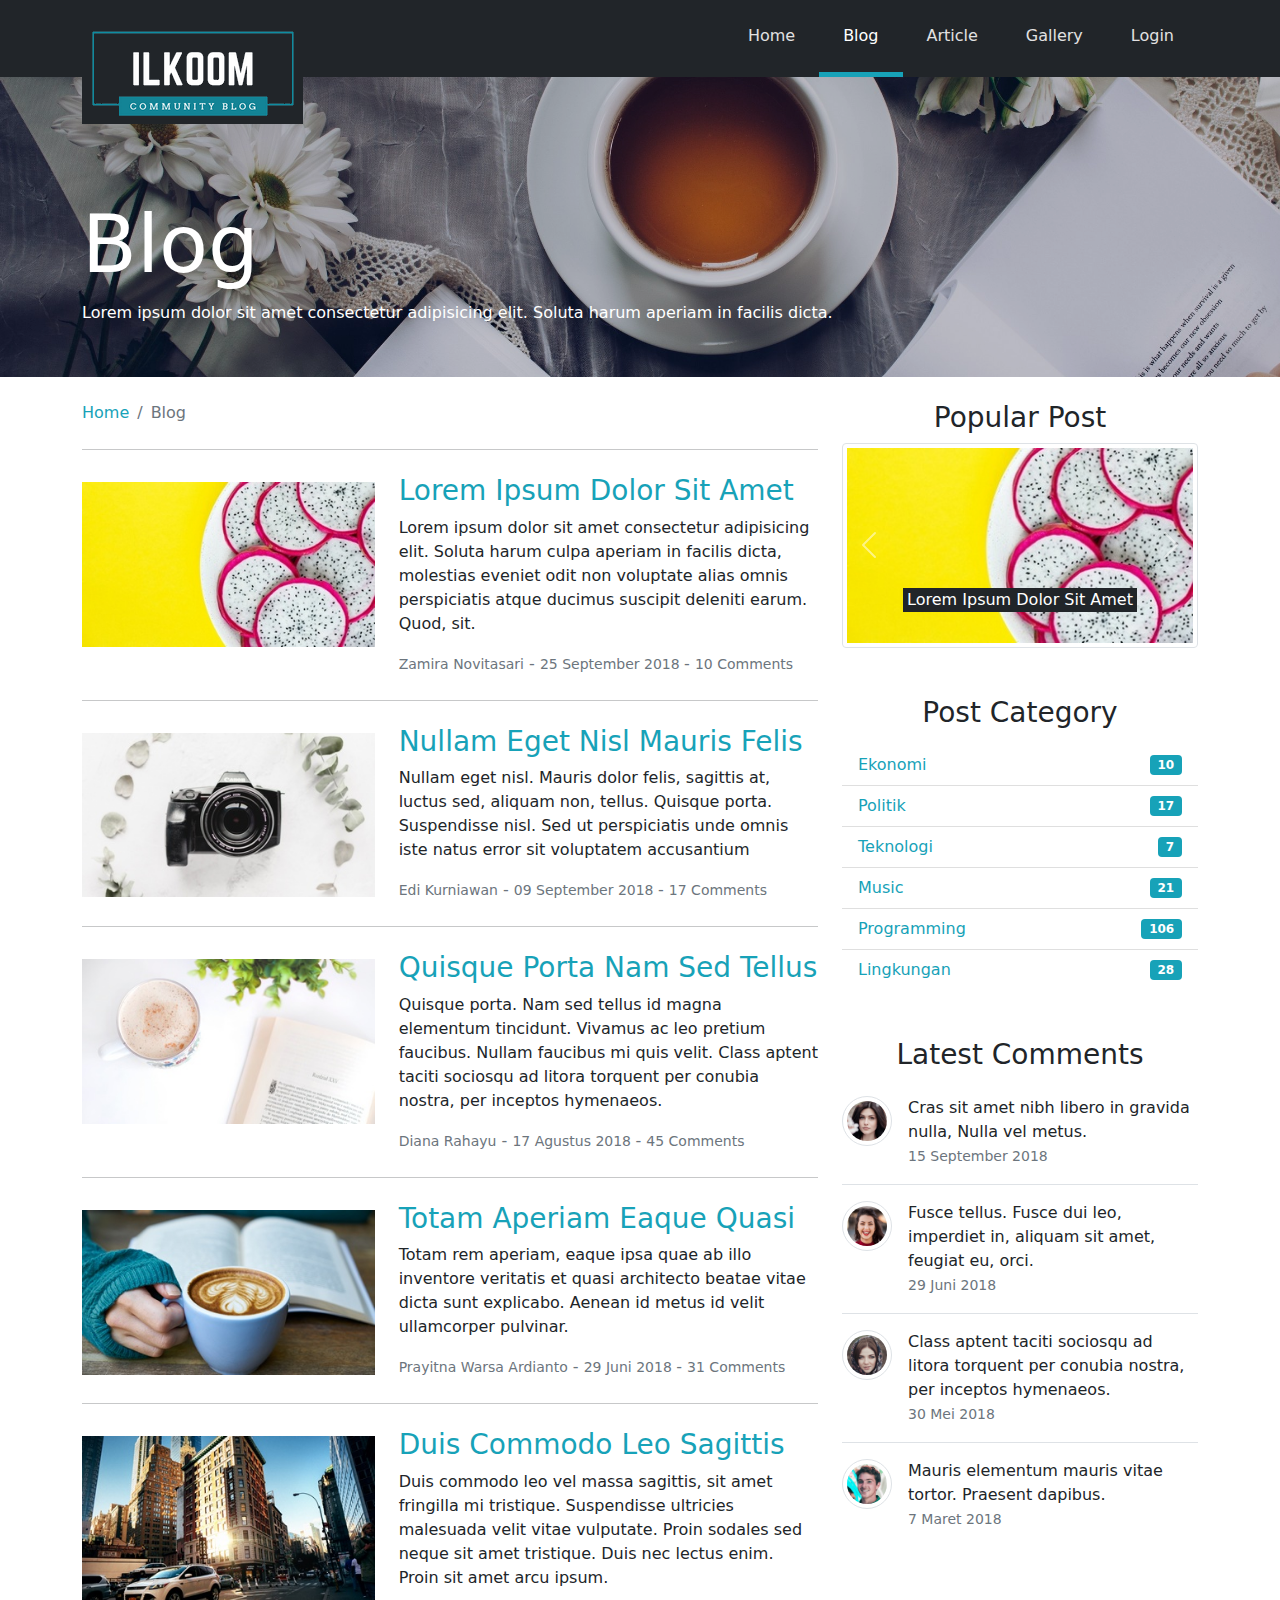
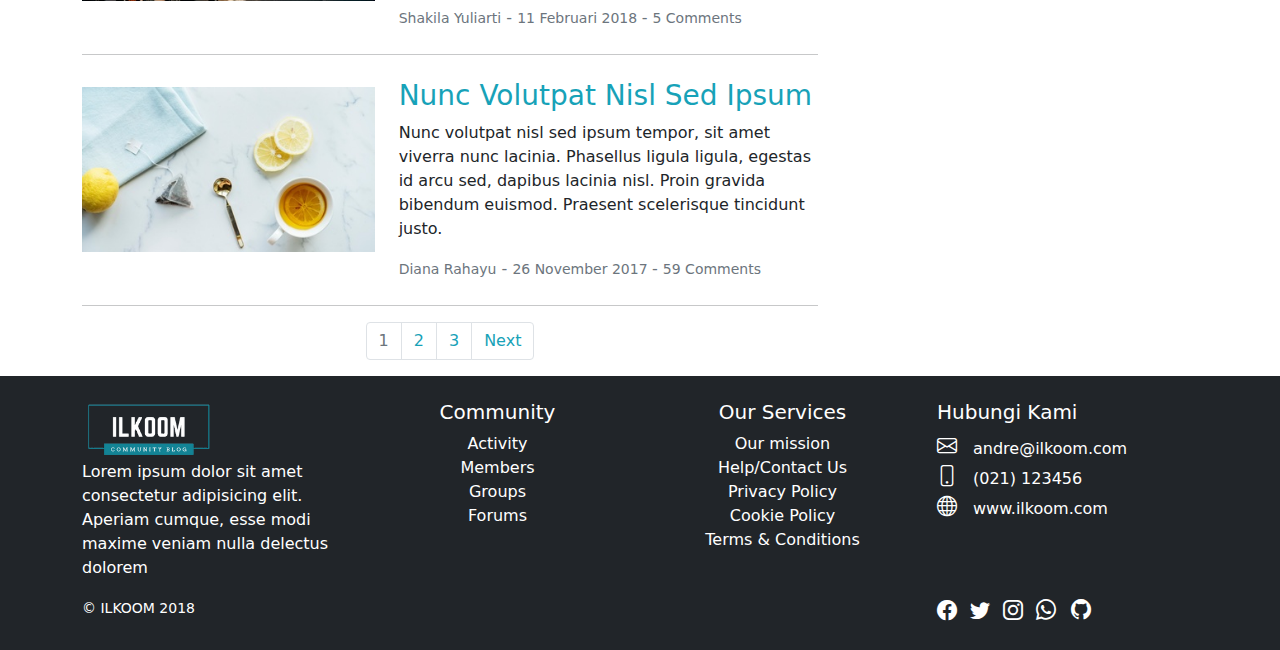
<file: blog.html>
<!DOCTYPE html>
<html lang="id">
<head>
  <meta charset="UTF-8">
  <meta name="viewport" content="width=device-width, initial-scale=1.0">
  <title>ILKOOM - Community Blog</title>
  <link rel="icon" href="img/favicon.png" type="image/png">
  <link rel="stylesheet" href="css/bootstrap.css">
  <link rel="stylesheet" href="font/bootstrap-icons.css">
  <link rel="stylesheet" href="css/style.css">
</head>
<body>

  <!-- NAVBAR -->
  <nav id="main-navbar" class="navbar navbar-expand-md navbar-dark bg-dark py-0">
    <div class="container">

      <a class="navbar-brand" href="index.html">
        <span class="d-none">ILKOOM</span>
        <img src="img/ilkoom_logo.png" class="main-logo d-none d-md-inline"
        alt="ilkoom logo">
        <img src="img/ilkoom_logo.png" class="small-logo d-inline d-md-none"
        alt="ilkoom logo">
      </a>
      <button class="navbar-toggler" type="button" data-bs-toggle="collapse"
        data-bs-target="#navbarNav">
        <span class="navbar-toggler-icon"></span>
      </button>

      <div class="collapse navbar-collapse" id="navbarNav">
        <ul class="navbar-nav ms-auto">
          <li class="nav-item">
            <a class="nav-link p-4" href="index.html">Home</a>
          </li>
          <li class="nav-item">
            <a class="nav-link p-4 active" href="blog.html">Blog</a>
          </li>
          <li class="nav-item">
            <a class="nav-link p-4" href="article.html">Article</a>
          </li>
          <li class="nav-item">
            <a class="nav-link p-4" href="gallery.html">Gallery</a>
          </li>
          <li class="nav-item">
            <a class="nav-link p-4" href="login.html">Login</a>
          </li>
        </ul>
      </div>
    </div>
  </nav>

  <!-- HEADER IMAGE -->
  <header id="blog-header" class="header-image text-white d-none d-md-block">
    <div class="header-overlay">
     <div class="container">
       <div class="row">
         <div class="col">
           <h1 class="display-1">Blog</h1>
           <p>Lorem ipsum dolor sit amet consectetur adipisicing elit. 
             Soluta harum aperiam in facilis dicta.</p>
         </div>
       </div>
     </div>
    </div>
  </header>

  <!-- BLOG CONTAINER -->
  <section id="blog">
    <div class="container">
      <div class="row">
        <div class="col-md-8">

          <!-- BREADCRUMB -->
          <nav>
            <ol class="breadcrumb bg-white ms-0 mt-4 mb-4">
              <li class="breadcrumb-item">
                <a href="index.html" class="text-info text-decoration-none">
                  Home</a>
              </li>
              <li class="breadcrumb-item active">Blog</li>
            </ol>
          </nav>
          <hr>

          <!-- BLOG LIST -->
          <div class="row py-2 d-flex">
            <div class="col-md-5 text-center">
              <img src="img/thumbnail1.jpg" alt="" class="img-fluid mt-2">
            </div>
            <div class="col-md-7 text-center text-md-start mt-3 mt-md-0">
              <h3><a href="article.html" class="text-info">
                Lorem Ipsum Dolor Sit Amet</a></h3>
              <p>Lorem ipsum dolor sit amet consectetur adipisicing elit.
                Soluta harum culpa aperiam in facilis dicta, molestias eveniet
                odit non voluptate alias omnis perspiciatis atque ducimus suscipit
                deleniti earum. Quod, sit.</p>
              <div class="text-muted">
                <small>Zamira Novitasari</small> -
                <small> 25 September 2018 </small> -
                <small> 10 Comments</small>
              </div>
            </div>
          </div>
          <hr>

          <div class="row py-2 d-flex">
            <div class="col-md-5 text-center">
              <img src="img/thumbnail2.jpg" alt="" class="img-fluid mt-2">
            </div>
            <div class="col-md-7 text-center text-md-start mt-3 mt-md-0">
              <h3><a href="article.html" class="text-info">
                Nullam Eget Nisl Mauris Felis</a></h3>
              <p>Nullam eget nisl. Mauris dolor felis, sagittis at, luctus
                sed, aliquam non, tellus. Quisque porta. Suspendisse nisl.
                Sed ut perspiciatis unde omnis iste natus error sit
                voluptatem accusantium</p>
              <div class="text-muted">
                <small>Edi Kurniawan</small> -
                <small> 09 September 2018 </small> -
                <small> 17 Comments</small>
              </div>
            </div>
          </div>
          <hr>

          <div class="row py-2 d-flex">
            <div class="col-md-5 text-center">
              <img src="img/thumbnail3.jpg" alt="" class="img-fluid mt-2">
            </div>
            <div class="col-md-7 text-center text-md-start mt-3 mt-md-0">
              <h3><a href="article.html" class="text-info">
                Quisque Porta Nam Sed Tellus</a></h3>
              <p>Quisque porta. Nam sed tellus id magna elementum tincidunt.
                Vivamus ac leo pretium faucibus. Nullam faucibus mi quis velit.
                Class aptent taciti sociosqu ad litora torquent per conubia
                nostra, per inceptos hymenaeos.</p>
              <div class="text-muted">
                <small>Diana Rahayu</small> -
                <small> 17 Agustus 2018 </small> -
                <small> 45 Comments</small>
              </div>
            </div>
          </div>
          <hr>

          <div class="row py-2 d-flex">
            <div class="col-md-5 text-center">
              <img src="img/thumbnail4.jpg" alt="" class="img-fluid mt-2">
            </div>
            <div class="col-md-7 text-center text-md-start mt-3 mt-md-0">
              <h3><a href="article.html" class="text-info">
                Totam Aperiam Eaque Quasi</a></h3>
              <p>Totam rem aperiam, eaque ipsa quae ab illo inventore veritatis
                et quasi architecto beatae vitae dicta sunt explicabo. Aenean
                id metus id velit ullamcorper pulvinar. </p>
              <div class="text-muted">
                <small>Prayitna Warsa Ardianto</small> -
                <small> 29 Juni 2018 </small> -
                <small> 31 Comments</small>
              </div>
            </div>
          </div>
          <hr>

          <div class="row py-2 d-flex">
            <div class="col-md-5 text-center">
              <img src="img/thumbnail5.jpg" alt="" class="img-fluid mt-2">
            </div>
            <div class="col-md-7 text-center text-md-start mt-3 mt-md-0">
              <h3><a href="article.html" class="text-info">
                Duis Commodo Leo Sagittis</a></h3>
              <p>Duis commodo leo vel massa sagittis, sit amet fringilla mi
                tristique. Suspendisse ultricies malesuada velit vitae
                vulputate. Proin sodales sed neque sit amet tristique.
                Duis nec lectus enim. Proin sit amet arcu ipsum.</p>
              <div class="text-muted">
                <small>Shakila Yuliarti</small> -
                <small> 11 Februari 2018 </small> -
                <small> 5 Comments</small>
              </div>
            </div>
          </div>
          <hr>

          <div class="row py-2 d-flex">
            <div class="col-md-5 text-center">
              <img src="img/thumbnail6.jpg" alt="" class="img-fluid mt-2">
            </div>
            <div class="col-md-7 text-center text-md-start mt-3 mt-md-0">
              <h3><a href="article.html" class="text-info">
                Nunc Volutpat Nisl Sed Ipsum</a></h3>
              <p>Nunc volutpat nisl sed ipsum tempor, sit amet viverra nunc
                lacinia. Phasellus ligula ligula, egestas id arcu sed, dapibus
                lacinia nisl. Proin gravida bibendum euismod. Praesent
                scelerisque tincidunt justo.</p>
              <div class="text-muted">
                <small>Diana Rahayu</small> -
                <small> 26 November 2017 </small> -
                <small> 59 Comments</small>
              </div>
            </div>
          </div>
          <hr>

          <!-- PAGINATION -->
          <ul class="pagination justify-content-center">
           <li class="page-item disabled">
            <a class="page-link text-decoration-none" href="#">1</a>
           </li>
           <li class="page-item">
            <a class="page-link text-info text-decoration-none" href="#">2</a>
           </li>
           <li class="page-item">
            <a class="page-link text-info text-decoration-none" href="#">3</a>
           </li>
           <li class="page-item">
            <a class="page-link text-info text-decoration-none" href="#">Next</a>
           </li>
          </ul>

        </div>

        <!-- SIDEBAR -->
        <div id="sidebar" class="col-md-4 mt-4 ">

          <!-- POPULAR POST SLIDER-->
          <div class="row mb-5">
            <div class="col text-center">
              <h3>Popular Post</h3>
              <div id="mySlide" class="carousel slide" data-bs-ride="carousel">

                <div class="carousel-inner">
                  <div class="carousel-item active">
                    <img class="w-100 img-thumbnail" src="img/thumbnail1.jpg">
                    <div class="carousel-caption pb-0">
                      <a href="#" class="text-white">
                        <p class="bg-dark d-inline-block px-1">
                          Lorem Ipsum Dolor Sit Amet</p>
                      </a>
                    </div>
                  </div>
                  <div class="carousel-item">
                    <img class="w-100 img-thumbnail" src="img/thumbnail2.jpg">
                    <div class="carousel-caption pb-0">
                      <a href="#" class="text-white">
                        <p class="bg-dark d-inline-block px-1">
                          Totam Rem Aperiam, Eaque</p>
                      </a>
                    </div>
                  </div>
                  <div class="carousel-item">
                    <img class="w-100 img-thumbnail" src="img/thumbnail3.jpg">
                    <div class="carousel-caption pb-0">
                      <a href="#" class="text-white">
                        <p class="bg-dark d-inline-block px-1">
                          Aenean Id Metus Ullamcorper</p>
                      </a>
                    </div>
                  </div>
                  <div class="carousel-item">
                    <img class="w-100 img-thumbnail" src="img/thumbnail4.jpg">
                    <div class="carousel-caption pb-0">
                      <a href="#" class="text-white">
                        <p class="bg-dark d-inline-block px-1">
                          Mauris Dolor Felis, Sagittis At</p>
                      </a>
                    </div>
                  </div>
                </div>

                <button class="carousel-control-prev" type="button" data-bs-target="#mySlide" 
                data-bs-slide="prev">
                  <span class="carousel-control-prev-icon"></span>
                  <span class="visually-hidden">Previous</span>
                </button>
                <button class="carousel-control-next" type="button" data-bs-target="#mySlide" 
                data-bs-slide="next">
                  <span class="carousel-control-next-icon"></span>
                  <span class="visually-hidden">Next</span>
                </button>

              </div>
            </div>
          </div>
        
          <!-- POST CATEGORY -->
          <div class="row mb-5">
            <div class="col">
              <h3 class="text-center">Post Category</h3>
              <ul class="list-group list-group-flush mt-3">
                <li class="list-group-item d-flex justify-content-between
                align-items-center">
                  <a href="#" class="text-info">Ekonomi</a>
                  <span class="badge badge-primary badge-pill bg-info">10</span>
                </li>
                <li class="list-group-item d-flex justify-content-between
                align-items-center">
                  <a href="#" class="text-info">Politik</a>
                  <span class="badge badge-primary badge-pill bg-info">17</span>
                </li>
                <li class="list-group-item d-flex justify-content-between
                align-items-center">
                  <a href="#" class="text-info">Teknologi</a>
                  <span class="badge badge-primary badge-pill bg-info">7</span>
                </li>
                <li class="list-group-item d-flex justify-content-between
                align-items-center">
                  <a href="#" class="text-info">Music</a>
                  <span class="badge badge-primary badge-pill bg-info">21</span>
                </li>
                <li class="list-group-item d-flex justify-content-between
                align-items-center">
                  <a href="#" class="text-info">Programming</a>
                  <span class="badge badge-primary badge-pill bg-info">106</span>
                </li>
                <li class="list-group-item d-flex justify-content-between
                align-items-center">
                  <a href="#" class="text-info">Lingkungan</a>
                  <span class="badge badge-primary badge-pill bg-info">28</span>
                </li>
              </ul>
            </div>
          </div>

          <!-- LATEST COMMENTS -->
          <div id="latest-comments" class="row">
            <div class="col">
              <h3 class="text-center">Latest Comments</h3>

              <div class="d-flex py-3 border-bottom">
                <img class="me-3 rounded-circle img-thumbnail"
                src="img/people6.jpg" style="width:50px; height:50px;">
                <div>
                  <a href="#" class="text-dark">
                    <p class="mb-0">Cras sit amet nibh libero in gravida nulla,
                      Nulla vel metus.</p>
                    <small class="text-muted align-self-end">
                      15 September 2018</small>
                  </a>
                </div>
              </div>

              <div class="d-flex py-3 border-bottom">
                <img class="me-3 rounded-circle img-thumbnail"
                src="img/people7.jpg" style="width:50px; height:50px;">
                <div>
                  <a href="#" class="text-dark">
                    <p class="mb-0">Fusce tellus. Fusce dui leo, imperdiet in,
                      aliquam sit amet, feugiat eu, orci.</p>
                    <small class="text-muted align-self-end">
                      29 Juni 2018</small>
                  </a>
                </div>
              </div>

              <div class="d-flex py-3 border-bottom">
                <img class="me-3 rounded-circle img-thumbnail"
                src="img/people8.jpg" style="width:50px; height:50px;">
                <div>
                  <a href="#" class="text-dark">
                    <p class="mb-0"> Class aptent taciti sociosqu ad litora
                      torquent per conubia nostra, per inceptos hymenaeos.</p>
                    <small class="text-muted align-self-end">
                      30 Mei 2018</small>
                  </a>
                </div>
              </div>

              <div class="d-flex py-3">
                <img class="me-3 rounded-circle img-thumbnail"
                src="img/people9.jpg" style="width:50px; height:50px;">
                <div>
                  <a href="#" class="text-dark">
                    <p class="mb-0">Mauris elementum mauris vitae tortor.
                       Praesent dapibus.</p>
                    <small class="text-muted align-self-end">
                      7 Maret 2018</small>
                  </a>
                </div>
              </div>

            </div>
          </div>

          
        </div>
      </div>
    </section>

  <!-- FOOTER -->
  <footer id="main-footer" class="text-white bg-dark py-4">
    <div class="container">
      <div class="row">
        <div class="col-md-3 text-center text-md-start">
          <a href="index.html">
            <img src="img/ilkoom_logo.png" style="height: 60px;" >
          </a>
          <p>Lorem ipsum dolor sit amet consectetur adipisicing elit.
            Aperiam cumque, esse modi maxime veniam nulla delectus dolorem
          </p>
        </div>

        <div class="col-md-3 text-center">
          <h5>Community</h5>
          <ul class="list-unstyled">
              <li><a href="#" class="text-white text-decoration-none">
                Activity</a></li>
              <li><a href="#" class="text-white text-decoration-none">
                Members</a></li>
              <li><a href="#" class="text-white text-decoration-none">
                Groups</a></li>
              <li><a href="#" class="text-white text-decoration-none">
                Forums</a></li>
          </ul>
        </div>

        <div class="col-md-3 text-center">
          <h5>Our Services</h5>
          <ul class="list-unstyled">
            <li><a href="#" class="text-white text-decoration-none">
                Our mission</a></li>
            <li><a href="#" class="text-white text-decoration-none">
              Help/Contact Us</a></li>
            <li><a href="#" class="text-white text-decoration-none">
              Privacy Policy</a></li>
            <li><a href="#" class="text-white text-decoration-none">
              Cookie Policy</a></li>
            <li><a href="#" class="text-white text-decoration-none">
              Terms & Conditions</a></li>
          </ul>
        </div>

        <div class="col-md-3 text-center text-md-start">
          <h5>Hubungi Kami</h5>
          <div style="white-space:nowrap;">
            <i class="bi-envelope fs-5 me-2 me-lg-3" ></i>andre@ilkoom.com</div>
          <div style="white-space:nowrap;">
            <i class="bi-phone fs-5 me-2 me-lg-3"></i>(021) 123456</div>
          <div style="white-space:nowrap;">
            <i class="bi-globe fs-5 me-2 me-lg-3"></i>www.ilkoom.com</div>
        </div>
      </div>

      <div class="row mt-3 mt-md-0">
        <div class="col-md-3 me-md-auto text-center text-md-start">
          <small>&copy; ILKOOM 2018</small>
        </div>
        <div class="col-md-3 text-center text-md-start">
          <div style="white-space:nowrap;">
            <a href="#" class="text-white text-decoration-none me-2">
              <i class="bi-facebook fs-5"></i>
            </a>
            <a href="#" class="text-white text-decoration-none me-2">
              <i class="bi-twitter fs-5"></i>
            </a>
            <a href="#" class="text-white text-decoration-none me-2">
              <i class="bi-instagram fs-5"></i>
            </a>
            <a href="#" class="text-white text-decoration-none me-2">
              <i class="bi-whatsapp fs-5"></i>
            </a>
            <a href="#" class="text-white text-decoration-none me-2">
              <i class="bi-github fs-5"></i>
            </a>
          </div>
        </div>
      </div>

    </div>
  </footer>

  <script src="js/bootstrap.bundle.js"></script>
</body>
</html>
</file>
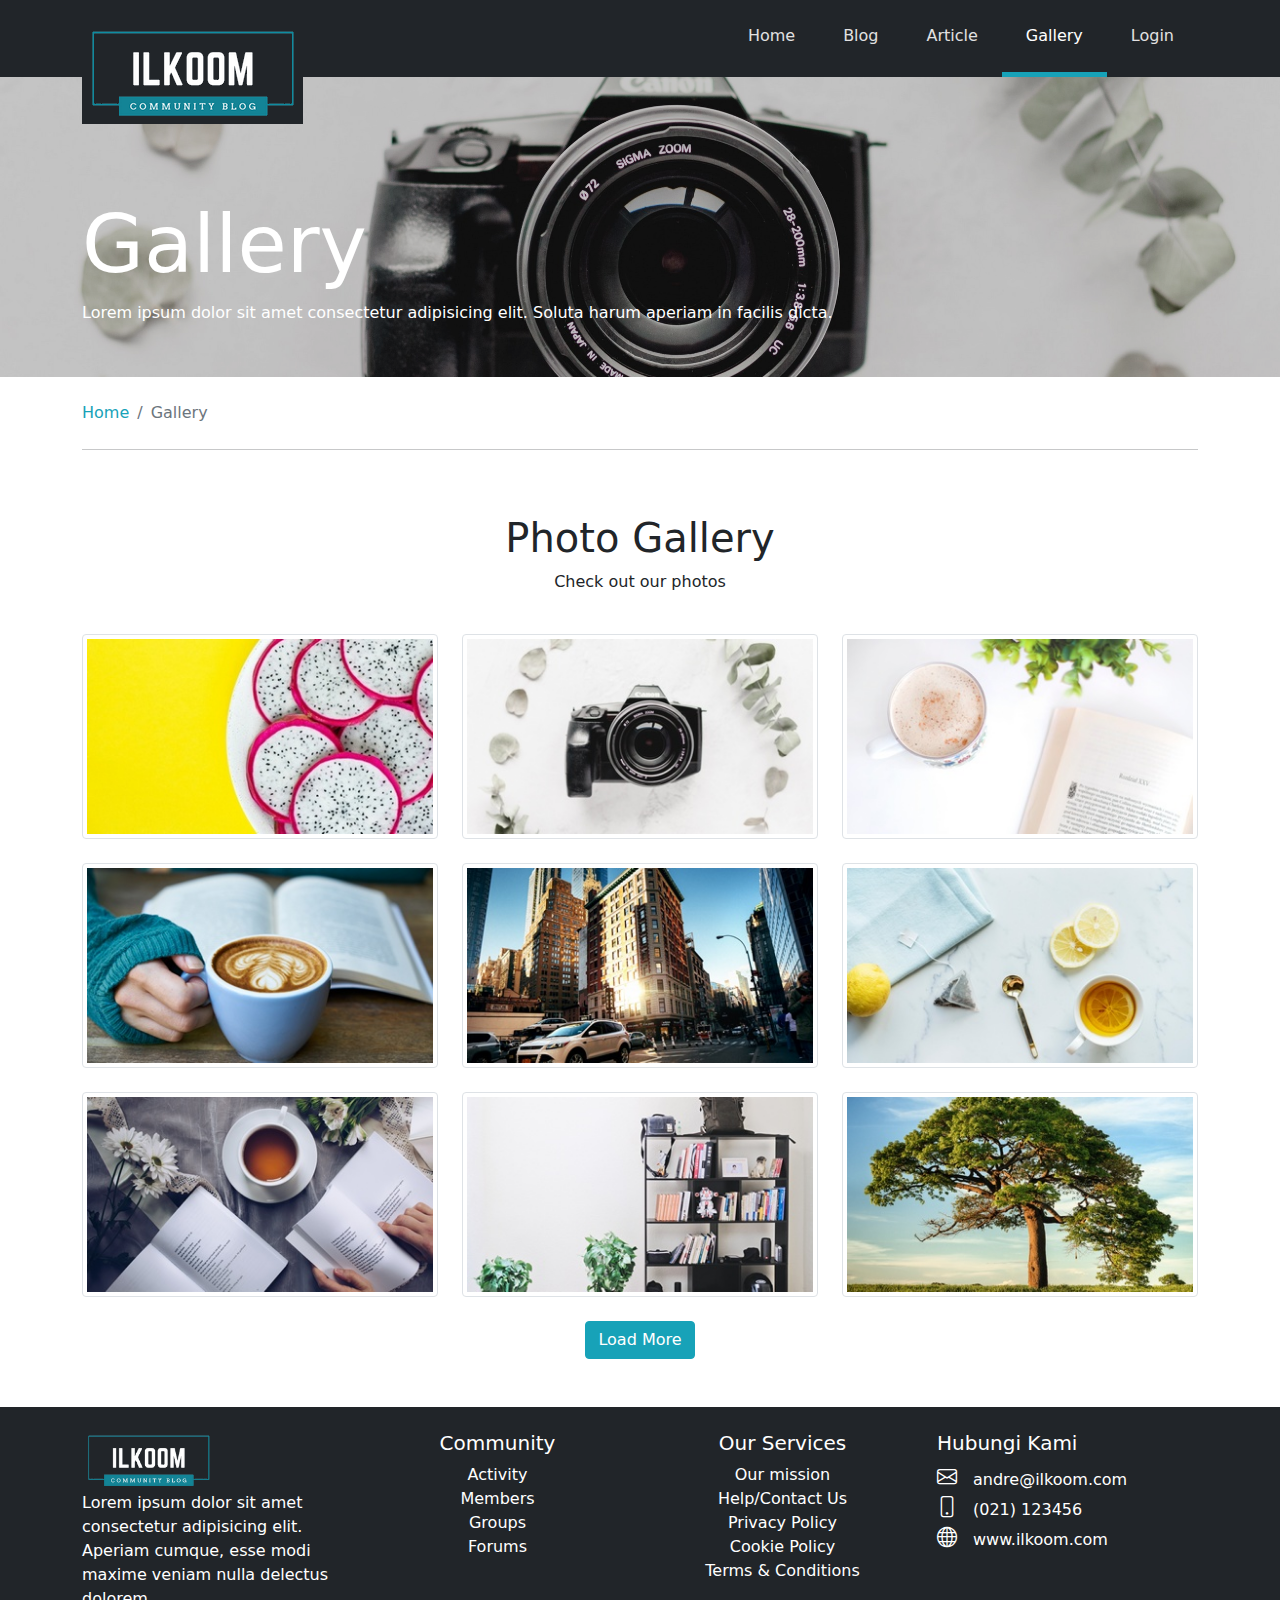
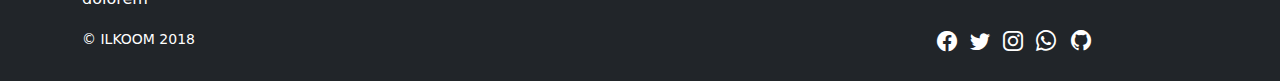
<file: gallery.html>
<!DOCTYPE html>
<html lang="id">
<head>
  <meta charset="UTF-8">
  <meta name="viewport" content="width=device-width, initial-scale=1.0">
  <title>ILKOOM - Community Blog</title>
  <link rel="icon" href="img/favicon.png" type="image/png">
  <link rel="stylesheet" href="css/bootstrap.css">
  <link rel="stylesheet" href="font/bootstrap-icons.css">
  <link rel="stylesheet" href="css/lightbox.css">
  <link rel="stylesheet" href="css/style.css">
</head>
<body>

  <!-- NAVBAR -->
  <nav id="main-navbar" class="navbar navbar-expand-md navbar-dark bg-dark py-0">
    <div class="container">

      <a class="navbar-brand" href="index.html">
        <span class="d-none">ILKOOM</span>
        <img src="img/ilkoom_logo.png" class="main-logo d-none d-md-inline"
        alt="ilkoom logo">
        <img src="img/ilkoom_logo.png" class="small-logo d-inline d-md-none"
        alt="ilkoom logo">
      </a>
      <button class="navbar-toggler" type="button" data-bs-toggle="collapse"
        data-bs-target="#navbarNav">
        <span class="navbar-toggler-icon"></span>
      </button>

      <div class="collapse navbar-collapse" id="navbarNav">
        <ul class="navbar-nav ms-auto">
          <li class="nav-item">
            <a class="nav-link p-4" href="index.html">Home</a>
          </li>
          <li class="nav-item">
            <a class="nav-link p-4" href="blog.html">Blog</a>
          </li>
          <li class="nav-item">
            <a class="nav-link p-4" href="article.html">Article</a>
          </li>
          <li class="nav-item">
            <a class="nav-link p-4 active" href="gallery.html">Gallery</a>
          </li>
          <li class="nav-item">
            <a class="nav-link p-4" href="login.html">Login</a>
          </li>
        </ul>
      </div>
    </div>
  </nav>

  <!-- HEADER IMAGE -->
  <header id="gallery-header" class="header-image text-white d-none d-md-block">
    <div class="header-overlay">
      <div class="container">
        <div class="row">
          <div class="col">
            <h1 class="display-1">Gallery</h1>
            <p>Lorem ipsum dolor sit amet consectetur adipisicing elit.
              Soluta harum aperiam in facilis dicta.</p>
          </div>
        </div>
      </div>
    </div>
  </header>

  <!-- BREADCRUMB CONTAINER -->
  <section>
    <div class="container">
      <div class="row">
        <div class="col">

          <!-- BREADCRUMB -->
          <nav>
            <ol class="breadcrumb bg-white ms-0 mt-4 mb-4">
              <li class="breadcrumb-item">
                <a href="index.html" class="text-info text-decoration-none">Home</a>
              </li>
              <li class="breadcrumb-item active">Gallery</li>
            </ol>
          </nav>
          <hr>

        </div>
      </div>
    </div>
  </section>

  <!-- GALLERY CONTAINER -->
  <section id="gallery" class="py-5">
    <div class="container">
      <h1 class="text-center">Photo Gallery</h1>
      <p class="text-center">Check out our photos</p>
      <div class="row row-cols-auto row-cols-sm-2 row-cols-md-3 
      row-cols-xxl-4 mb-4">

        <div class="col mt-4 mx-auto">
          <a href="img/full-image1.jpg" data-lightbox="image-gallery" >
            <img src="img/thumbnail1.jpg" class="img-fluid img-thumbnail">
          </a>
        </div>

        <div class="col mt-4 mx-auto">
          <a href="img/full-image2.jpg" data-lightbox="image-gallery">
            <img src="img/thumbnail2.jpg" class="img-fluid img-thumbnail">
          </a>
        </div>

        <div class="col mt-4 mx-auto">
          <a href="img/full-image3.jpg" data-lightbox="image-gallery">
            <img src="img/thumbnail3.jpg" class="img-fluid img-thumbnail">
          </a>
        </div>

        <div class="col mt-4 mx-auto">
          <a href="img/full-image4.jpg" data-lightbox="image-gallery">
            <img src="img/thumbnail4.jpg" class="img-fluid img-thumbnail">
          </a>
        </div>

        <div class="col mt-4 mx-auto">
          <a href="img/full-image5.jpg" data-lightbox="image-gallery">
            <img src="img/thumbnail5.jpg" class="img-fluid img-thumbnail">
          </a>
        </div>

        <div class="col mt-4 mx-auto">
          <a href="img/full-image6.jpg" data-lightbox="image-gallery">
            <img src="img/thumbnail6.jpg" class="img-fluid img-thumbnail">
          </a>
        </div>

        <div class="col mt-4 mx-auto">
          <a href="img/full-image7.jpg" data-lightbox="image-gallery">
            <img src="img/thumbnail7.jpg" class="img-fluid img-thumbnail">
          </a>
        </div>

        <div class="col mt-4 mx-auto">
          <a href="img/full-image8.jpg" data-lightbox="image-gallery">
            <img src="img/thumbnail8.jpg" class="img-fluid img-thumbnail">
          </a>
        </div>

        <div class="col mt-4 mx-auto">
          <a href="img/full-image9.jpg" data-lightbox="image-gallery">
            <img src="img/thumbnail9.jpg" class="img-fluid img-thumbnail">
          </a>
        </div>

      </div>
      
      <div class="col text-center">
        <button class="btn btn-large btn-info">Load More</button>
      </div>

    </div>
  </section>

  <!-- FOOTER -->
  <footer id="main-footer" class="text-white bg-dark py-4">
    <div class="container">
      <div class="row">
        <div class="col-md-3 text-center text-md-start">
          <a href="index.html">
            <img src="img/ilkoom_logo.png" style="height: 60px;" >
          </a>
          <p>Lorem ipsum dolor sit amet consectetur adipisicing elit.
            Aperiam cumque, esse modi maxime veniam nulla delectus dolorem
          </p>
        </div>

        <div class="col-md-3 text-center">
          <h5>Community</h5>
          <ul class="list-unstyled">
              <li><a href="#" class="text-white text-decoration-none">
                Activity</a></li>
              <li><a href="#" class="text-white text-decoration-none">
                Members</a></li>
              <li><a href="#" class="text-white text-decoration-none">
                Groups</a></li>
              <li><a href="#" class="text-white text-decoration-none">
                Forums</a></li>
          </ul>
        </div>

        <div class="col-md-3 text-center">
          <h5>Our Services</h5>
          <ul class="list-unstyled">
            <li><a href="#" class="text-white text-decoration-none">
                Our mission</a></li>
            <li><a href="#" class="text-white text-decoration-none">
              Help/Contact Us</a></li>
            <li><a href="#" class="text-white text-decoration-none">
              Privacy Policy</a></li>
            <li><a href="#" class="text-white text-decoration-none">
              Cookie Policy</a></li>
            <li><a href="#" class="text-white text-decoration-none">
              Terms & Conditions</a></li>
          </ul>
        </div>

        <div class="col-md-3 text-center text-md-start">
          <h5>Hubungi Kami</h5>
          <div style="white-space:nowrap;">
            <i class="bi-envelope fs-5 me-2 me-lg-3" ></i>andre@ilkoom.com</div>
          <div style="white-space:nowrap;">
            <i class="bi-phone fs-5 me-2 me-lg-3"></i>(021) 123456</div>
          <div style="white-space:nowrap;">
            <i class="bi-globe fs-5 me-2 me-lg-3"></i>www.ilkoom.com</div>
        </div>
      </div>

      <div class="row mt-3 mt-md-0">
        <div class="col-md-3 me-md-auto text-center text-md-start">
          <small>&copy; ILKOOM 2018</small>
        </div>
        <div class="col-md-3 text-center text-md-start">
          <div style="white-space:nowrap;">
            <a href="#" class="text-white text-decoration-none me-2">
              <i class="bi-facebook fs-5"></i>
            </a>
            <a href="#" class="text-white text-decoration-none me-2">
              <i class="bi-twitter fs-5"></i>
            </a>
            <a href="#" class="text-white text-decoration-none me-2">
              <i class="bi-instagram fs-5"></i>
            </a>
            <a href="#" class="text-white text-decoration-none me-2">
              <i class="bi-whatsapp fs-5"></i>
            </a>
            <a href="#" class="text-white text-decoration-none me-2">
              <i class="bi-github fs-5"></i>
            </a>
          </div>
        </div>
      </div>

    </div>
  </footer>

  <script src="js/bootstrap.bundle.js"></script>
  <script src="js/lightbox-plus-jquery.js"></script>
</body>
</html>
</file>
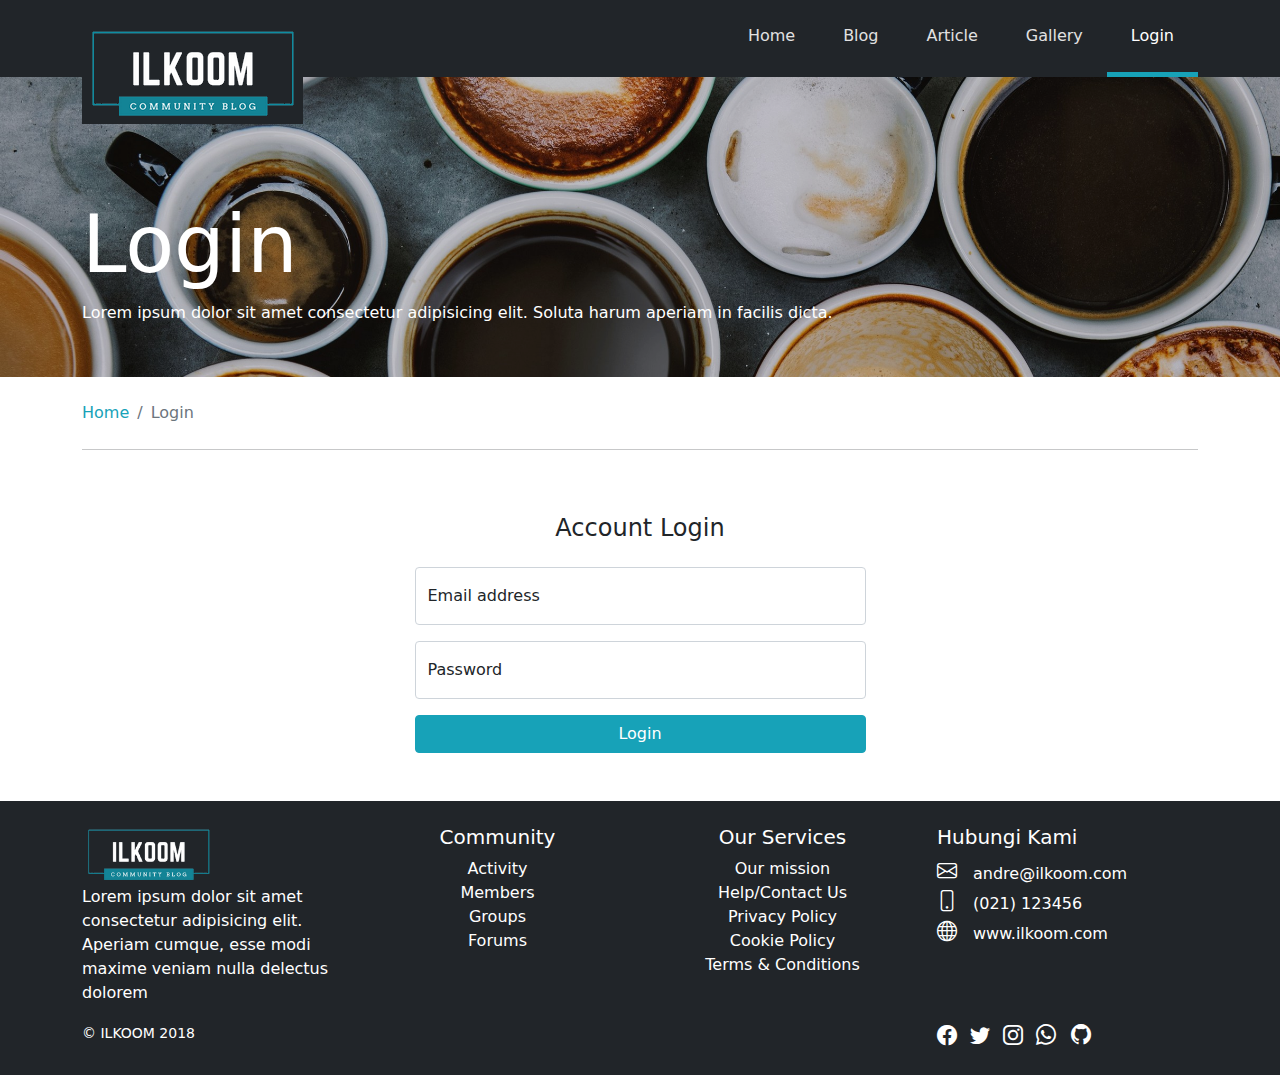
<file: login.html>
<!DOCTYPE html>
<html lang="id">
<head>
  <meta charset="UTF-8">
  <meta name="viewport" content="width=device-width, initial-scale=1.0">
  <title>ILKOOM - Community Blog</title>
  <link rel="icon" href="img/favicon.png" type="image/png">
  <link rel="stylesheet" href="css/bootstrap.css">
  <link rel="stylesheet" href="font/bootstrap-icons.css">
  <link rel="stylesheet" href="css/style.css">
</head>
<body>

  <!-- NAVBAR -->
  <nav id="main-navbar" class="navbar navbar-expand-md navbar-dark bg-dark py-0">
    <div class="container">

      <a class="navbar-brand" href="index.html">
        <span class="d-none">ILKOOM</span>
        <img src="img/ilkoom_logo.png" class="main-logo d-none d-md-inline"
        alt="ilkoom logo">
        <img src="img/ilkoom_logo.png" class="small-logo d-inline d-md-none"
        alt="ilkoom logo">
      </a>
      <button class="navbar-toggler" type="button" data-bs-toggle="collapse"
        data-bs-target="#navbarNav">
        <span class="navbar-toggler-icon"></span>
      </button>

      <div class="collapse navbar-collapse" id="navbarNav">
        <ul class="navbar-nav ms-auto">
          <li class="nav-item">
            <a class="nav-link p-4" href="index.html">Home</a>
          </li>
          <li class="nav-item">
            <a class="nav-link p-4" href="blog.html">Blog</a>
          </li>
          <li class="nav-item">
            <a class="nav-link p-4" href="article.html">Article</a>
          </li>
          <li class="nav-item">
            <a class="nav-link p-4" href="gallery.html">Gallery</a>
          </li>
          <li class="nav-item">
            <a class="nav-link p-4 active" href="login.html">Login</a>
          </li>
        </ul>
      </div>
    </div>
  </nav>

  <!-- HEADER IMAGE -->
  <header id="login-header" class="header-image text-white d-none d-md-block">
    <div class="header-overlay">
      <div class="container">
        <div class="row">
          <div class="col">
            <h1 class="display-1">Login</h1>
            <p>Lorem ipsum dolor sit amet consectetur adipisicing elit. 
              Soluta harum aperiam in facilis dicta.</p>
          </div>
        </div>
      </div>
    </div>
  </header>

  <!-- BREADCRUMB CONTAINER -->
  <section>
    <div class="container">
      <div class="row">
        <div class="col">

          <!-- BREADCRUMB -->
          <nav>
            <ol class="breadcrumb bg-white ms-0 mt-4 mb-4">
              <li class="breadcrumb-item">
                <a href="index.html" class="text-info text-decoration-none">Home</a>
              </li>
              <li class="breadcrumb-item active">Login</li>
            </ol>
          </nav>
          <hr>

        </div>
      </div>
    </div>
  </section>

  <!-- LOGIN -->
  <section id="login" class="py-5">
    <div class="container">
      <div class="row">

        <div class="col-sm-8 col-md-6 col-lg-5  mx-auto">
          <h4 class="text-center mb-4">Account Login</h4>            
          <form action="index.html">
            <div class="form-floating mb-3">
              <input type="email" class="form-control" id="floatingInput" 
              placeholder="name@example.com">
              <label for="floatingInput">Email address</label>
            </div>
            <div class="form-floating mb-3">
              <input type="password" class="form-control" id="floatingPassword" 
              placeholder="Password">
              <label for="floatingPassword">Password</label>
            </div>
            <div class="d-flex ">
              <input type="submit" class="btn btn-info flex-fill" value="Login">
            </div>
          </form>
        </div>

      </div>
    </div>
  </section>

  <!-- FOOTER -->
  <footer id="main-footer" class="text-white bg-dark py-4">
    <div class="container">
      <div class="row">
        <div class="col-md-3 text-center text-md-start">
          <a href="index.html">
            <img src="img/ilkoom_logo.png" style="height: 60px;" >
          </a>
          <p>Lorem ipsum dolor sit amet consectetur adipisicing elit.
            Aperiam cumque, esse modi maxime veniam nulla delectus dolorem
          </p>
        </div>

        <div class="col-md-3 text-center">
          <h5>Community</h5>
          <ul class="list-unstyled">
              <li><a href="#" class="text-white text-decoration-none">
                Activity</a></li>
              <li><a href="#" class="text-white text-decoration-none">
                Members</a></li>
              <li><a href="#" class="text-white text-decoration-none">
                Groups</a></li>
              <li><a href="#" class="text-white text-decoration-none">
                Forums</a></li>
          </ul>
        </div>

        <div class="col-md-3 text-center">
          <h5>Our Services</h5>
          <ul class="list-unstyled">
            <li><a href="#" class="text-white text-decoration-none">
                Our mission</a></li>
            <li><a href="#" class="text-white text-decoration-none">
              Help/Contact Us</a></li>
            <li><a href="#" class="text-white text-decoration-none">
              Privacy Policy</a></li>
            <li><a href="#" class="text-white text-decoration-none">
              Cookie Policy</a></li>
            <li><a href="#" class="text-white text-decoration-none">
              Terms & Conditions</a></li>
          </ul>
        </div>

        <div class="col-md-3 text-center text-md-start">
          <h5>Hubungi Kami</h5>
          <div style="white-space:nowrap;">
            <i class="bi-envelope fs-5 me-2 me-lg-3" ></i>andre@ilkoom.com</div>
          <div style="white-space:nowrap;">
            <i class="bi-phone fs-5 me-2 me-lg-3"></i>(021) 123456</div>
          <div style="white-space:nowrap;">
            <i class="bi-globe fs-5 me-2 me-lg-3"></i>www.ilkoom.com</div>
        </div>
      </div>

      <div class="row mt-3 mt-md-0">
        <div class="col-md-3 me-md-auto text-center text-md-start">
          <small>&copy; ILKOOM 2018</small>
        </div>
        <div class="col-md-3 text-center text-md-start">
          <div style="white-space:nowrap;">
            <a href="#" class="text-white text-decoration-none me-2">
              <i class="bi-facebook fs-5"></i>
            </a>
            <a href="#" class="text-white text-decoration-none me-2">
              <i class="bi-twitter fs-5"></i>
            </a>
            <a href="#" class="text-white text-decoration-none me-2">
              <i class="bi-instagram fs-5"></i>
            </a>
            <a href="#" class="text-white text-decoration-none me-2">
              <i class="bi-whatsapp fs-5"></i>
            </a>
            <a href="#" class="text-white text-decoration-none me-2">
              <i class="bi-github fs-5"></i>
            </a>
          </div>
        </div>
      </div>

    </div>
  </footer>

  <script src="js/bootstrap.bundle.js"></script>
</body>
</html>
</file>
<file: css/style.css>
/*  NAVBAR  */

#main-navbar .nav-link{
  border-bottom: 5px solid #212529;
  color: #e2e1e1;
}
#main-navbar .nav-link:hover, #main-navbar a.active {
  border-bottom: 5px solid #17a2b8;
  color: white;
}

.main-logo {
  height: 100px;
  margin-bottom: -70px;  /* Supaya logo offset ke bawah */
}
.small-logo {
  height: 60px;   /* Untuk logo kecil di footer */
}



/*  MAIN SLIDER - Halaman Home  */

#main-navbar{
  z-index: 100;  /* Agar logo tidak tertutup slider */
}

#main-slide .carousel-item{
  background-size: cover;
  background-repeat: no-repeat;
  width: 100%;
  height: 90vh;
  background-attachment: fixed;
}

.bg-info{   /* Agar warna background bg-info sedikit lebih gelap */
  background-color: #17a2b8 !important;  
}  

#main-slide h1 {
  margin-top: 50vh;   /* Posisikan teks di tengah slider */
}

#slide1{
  background-image: url('../img/full-image13.jpg');
}

#slide2{
  background-image: url('../img/full-image5.jpg');
}

#slide3{
  background-image: url('../img/full-image14.jpg');
}

#slide4{
  background-image: url('../img/full-image12.jpg');
}



/*  SHOW OFF - Halaman Home  */

.btn-outline-info {
  color: #17a2b8;
  border-color: #17a2b8;
}

.btn-outline-info:hover {
  background-color: #17a2b8;
  border-color: #17a2b8;
  color: white;
}



/*  EXPLORE - Halaman Home  */

#explore {
  background-repeat: no-repeat;
  background-size: cover;
  background-attachment: fixed;
  background-image: url('../img/full-image3.jpg');
}
#explore .dark-overlay  {
  background-color: rgba(0,0,0,0.2);
  width: 100%;
}


/*  MEMBERSHIP - Halaman Home  */

.btn-info {
  color: white;
  background-color: #17a2b8;
  border-color: #17a2b8;
}

.btn-info:hover {
  color: white;
  background-color: #138496;
  border-color: #117a8b;
}


/*  MEMBER SHOWCASE - Halaman Home  */

#member-showcase img {
  width: 100px;
}

#member-showcase img:hover {
  filter: brightness(120%);
}


/*  MEMBER LIST - Halaman Home  */

#member-list .card-body img {
  width: 125px;
  margin-top: -80px;
}

/* HEADER IMAGE - Untuk selain halaman Home  */

.header-image {
  background-repeat: no-repeat;
  background-size: cover;
  background-attachment: fixed;
  height: 300px;
}

.header-overlay {
  background-color: rgba(0,0,0,0.2);
  width: 100%;
  height: 300px;
}

.header-image h1{
  margin-top:120px;
}

/* HEADER IMAGE - Gambar untuk setiap halaman  */

#blog-header{
  background-image: url('../img/full-image7.jpg');
  background-position-y: -200px;
}

#article-header{
  background-image: url('../img/full-image8.jpg');
  background-position-y: -200px;
}

#gallery-header{
  background-image: url('../img/full-image2.jpg');
  background-position-y: -400px;
}

#login-header{
  background-image: url('../img/full-image10.jpg');
  background-position-y: -100px;
}

/* BREADCRUMB  */

.text-info {
  color: #17a2b8 !important;
}

a.text-info:hover, a.text-info:focus {
  color: #117a8b !important;
}



/* BLOG LIST - mengatur efek underscore di link */

#blog a {
  text-decoration: none;
}

#blog a:hover {
  text-decoration: underline;
}


/* ARTICLE LIST - mengatur efek underscore di link */

#article a {
  text-decoration: none;
}

#article a:hover {
  text-decoration: underline;
}



/* GALLERY IMAGE - untuk efek hover  */

#gallery img:hover {
  transform: scale(1.1);
  transition-property: transform ;
  transition-duration: .5s;
}


/*-- Nonaktifkan XXL Breakpoint (opsional) --*/

@media (min-width: 1200px) {
  .container {
      max-width: 1140px;
  }
}
</file>
